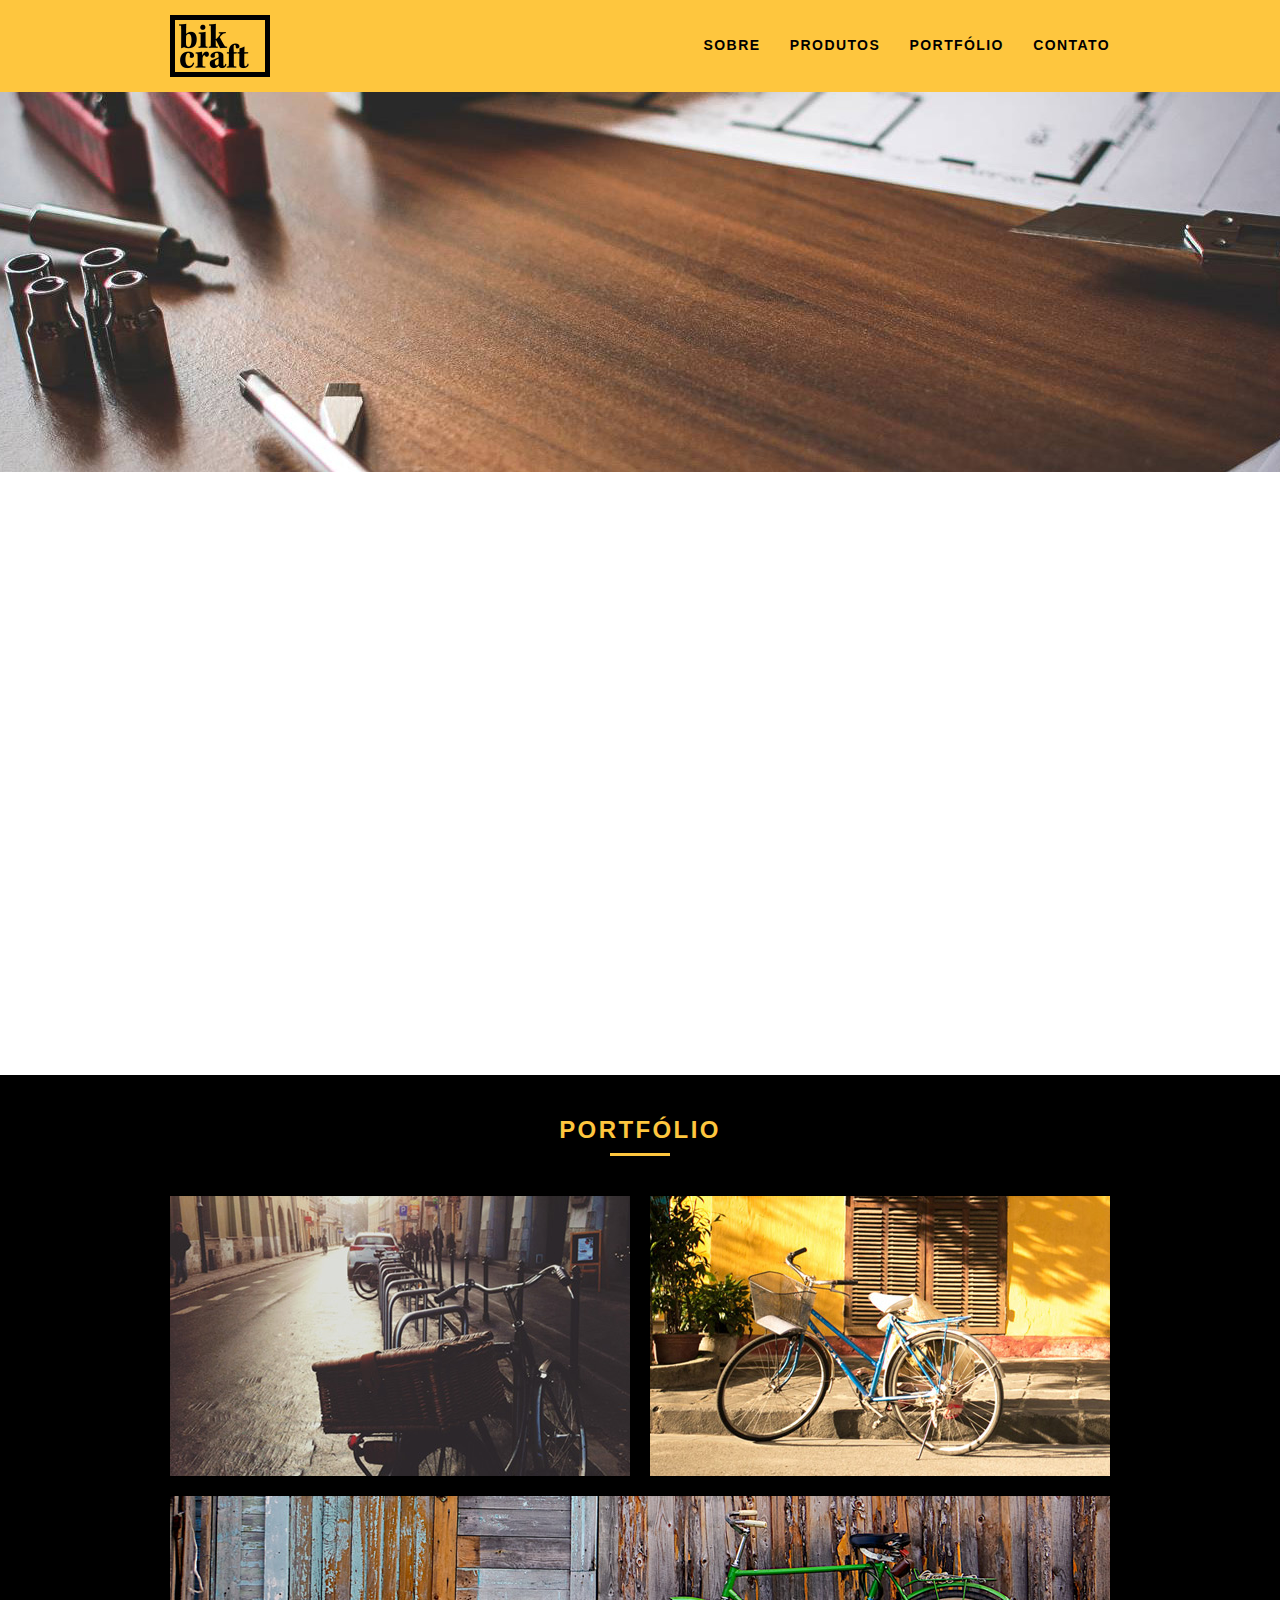
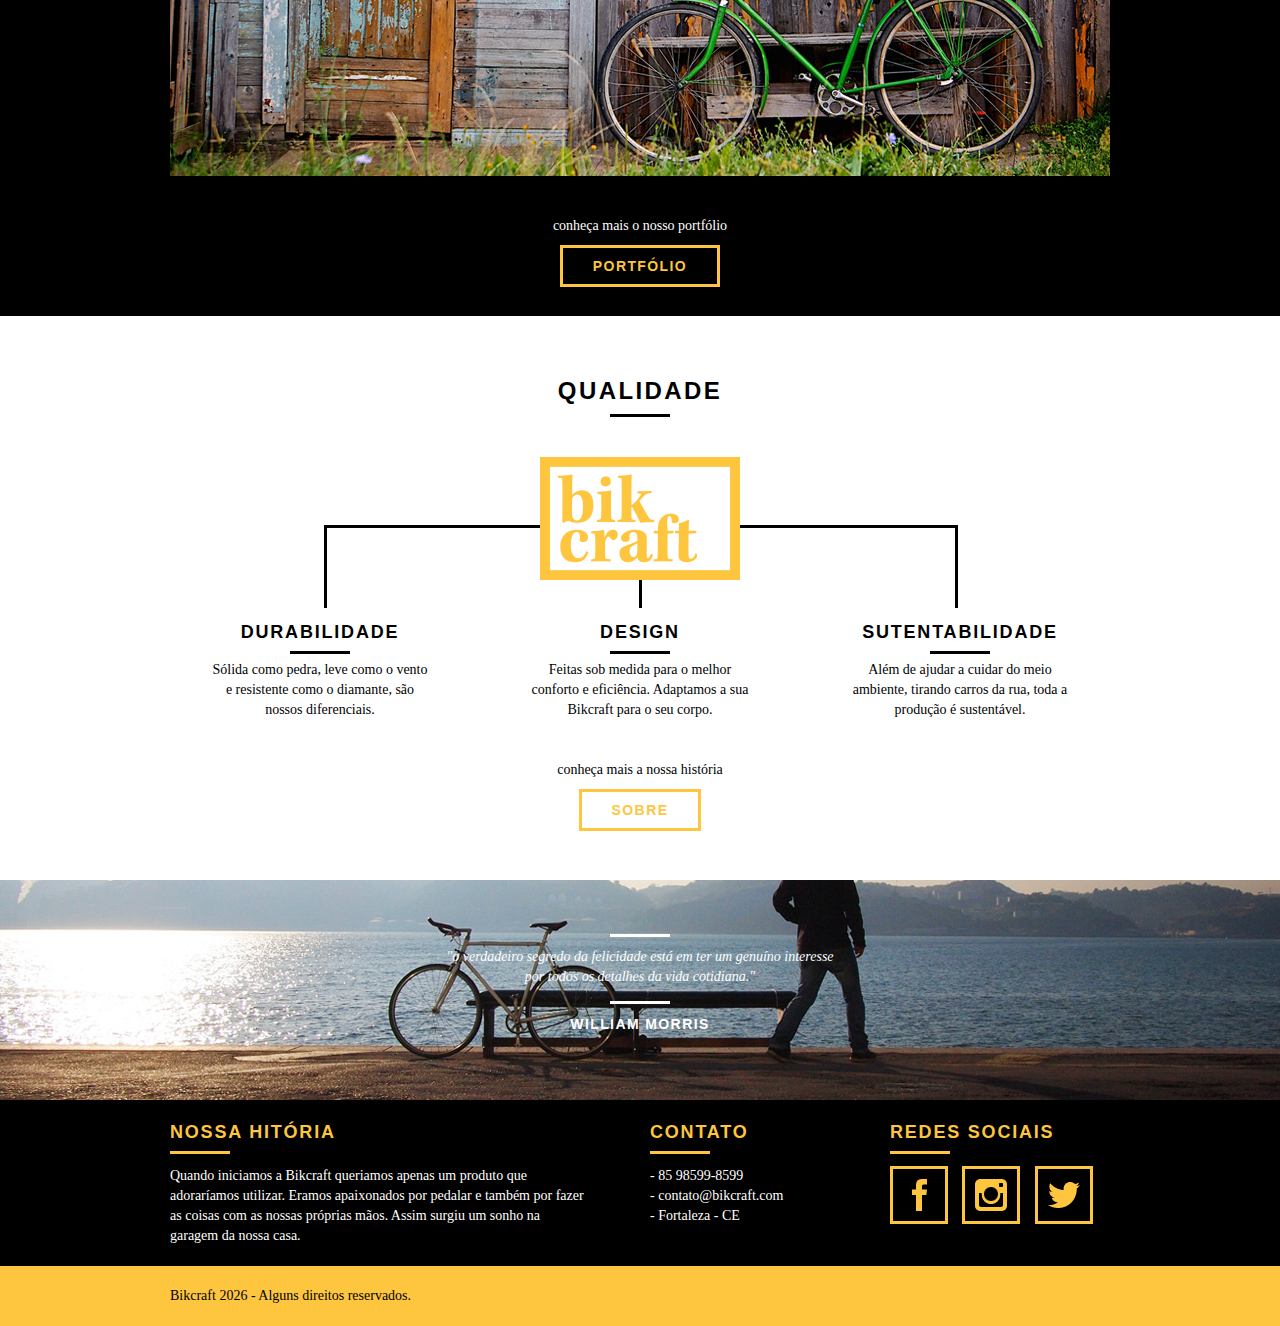
<file: index.html>
<!DOCTYPE html>
<html lang="pt-br">
<head>
    <title>Bikcraft - Bicicletas Personalizadas</title>

    <meta charset="UTF-8">
    <meta name="viewport" content="width=device-width, initial-scale=1.0">
    <meta name="description" content="Compre a sua bicicleta personalizada na Bikcraft, possuimos modelos para passeio, esporte e retrô">
    <meta property="og:type" content="website">
    <meta property="og:title" content="Bikcraft - Bicicletas Personalizadas">
    <meta property="og:description" content="Compre a sua bicicleta personalizada na Bikcraft, possuimos modelos para passeio, esporte e retrô">
    <meta property="og:url" content="https://bikcraft.now.sh">
    <meta property="og:image" content="https://bikcraft.now.sh/img/og-image.png">

    <link rel="shortcut icon" href="img/favicon.ico">
    <link rel="stylesheet" href="css/style.css">

    <script src="./js/libs/modernizr.custom.45655.js"></script>
</head>
<body>
    <header class="header">
        <div class="container">
            <a href="index.html" class="grid-4">
                <img src="./img/bikcraft.png" alt="Bikcraft">
            </a>

            <nav class="grid-12 header_menu">
                <ul>
                    <li><a href="./sobre.html">Sobre</a></li>
                    <li><a href="./produtos.html">Produtos</a></li>
                    <li><a href="./portfolio.html">Portfólio</a></li>
                    <li><a href="./contato.html">Contato</a></li>
                </ul>
            </nav><!-- header_menu -->
        </div><!-- container -->
    </header><!-- header -->

    <section class="introducao">
        <div class="container">
            <h1>Bicicletas Feitas a Mão</h1>
            <blockquote class="quote-externo">
                <p>
                    "não tenha nada em sua casa que você não considera útil ou acredita ser bonito"
                </p>
                <cite>WILLIAM MORRIS</cite>
            </blockquote>
            <a href="./produtos.html" class="btn">Orçamento</a>
        </div>
    </section>

    <section class="produtos container animar">
        <h2 class="subtitulo">Produtos</h2>
        <ul class="produtos_lista">
            <li class="grid-1-3">
                <div class="produtos_icone">
                    <img src="./img/produtos/passeio.png" alt="Bikcraft passeio">
                </div>
                <h3>Passeio</h3>
                <p>Muito melhor do que passear pela orla a vidros fechados.</p>
            </li>

            <li class="grid-1-3">
                <div class="produtos_icone">
                    <img src="./img/produtos/esporte.png" alt="Bikcraft passeio">
                </div>
                <h3>Esporte</h3>
                <p>Mais rápida do que Forrest Gump, ninguém vai pegar você.</p>
            </li>

            <li class="grid-1-3">
                <div class="produtos_icone">
                    <img src="./img/produtos/retro.png" alt="Bikcraft passeio">
                </div>
                <h3>Retrô</h3>
                <p>O passado volta para lembrarmos o que devemos fazer no futuro.</p>
            </li>
        </ul>

        <div class="call">
            <p>clique aqui e veja os detalhes dos produtos</p>
            <a href="./produtos.html" class="btn btn-preto">Produtos</a>
        </div>
    </section>
    <!-- fecha produtos -->

    <section class="portfolio">
        <div class="container">
            <h2 class="subtitulo">Portfólio</h2>

            <div class="portfolio_lista">
                <div class="grid-8"><img src="./img/produtos/retro.jpg" alt="Bicicleta Retrô"></div>
                <div class="grid-8"><img src="./img/produtos/passeio.jpg" alt="Bicicleta Passeio"></div>
                <div class="grid-16"><img src="./img/produtos/esporte.jpg" alt="Bicicleta Esporte"></div>
            </div>

            <div class="call">
                <p>conheça mais o nosso portfólio</p>
                <a href="./portfolio.html" class="btn">Portfólio</a>
            </div>
        </div>
    </section>

    <section class="qualidade container">
        <h2 class="subtitulo">Qualidade</h2>
        <img src="./img/bikcraft-qualidade.png" alt="Bikcraft qualidade">

        <ul class="qualidade_lista">
            <li class="grid-1-3">
                <h3>Durabilidade</h3>
                <p>Sólida como pedra, leve como o vento e resistente como o diamante, são nossos diferenciais.</p>
            </li>

            <li class="grid-1-3">
                <h3>Design</h3>
                <p>Feitas sob medida para o melhor conforto e eficiência. Adaptamos a sua Bikcraft para o seu corpo.</p>
            </li>

            <li class="grid-1-3">
                <h3>Sutentabilidade</h3>
                <p>Além de ajudar a cuidar do meio ambiente, tirando carros da rua, toda a produção é sustentável.</p>
            </li>
        </ul>

        <div class="call">
            <p>conheça mais a nossa história</p>
            <a href="./sobre.html" class="btn btn-preto">Sobre</a>
        </div>
    </section>

    <div class="quebra">
        <blockquote class="quote-externo container">
            <p>
                "o verdadeiro segredo da felicidade está em ter um genuíno interesse por todos os detalhes da vida cotidiana."
            </p>
            <cite>WILLIAM MORRIS</cite>
        </blockquote>
    </div>

    <footer>
        <div class="footer">
            <div class="container">
                <div class="grid-8 footer_historia">
                    <h3>Nossa Hitória</h3>
                    <p>Quando iniciamos a Bikcraft queriamos apenas um produto que adoraríamos utilizar. Eramos apaixonados por pedalar e também por fazer as coisas com as nossas próprias mãos. Assim surgiu um sonho na garagem da nossa casa.</p>
                </div>

                <div class="grid-4 footer_contato">
                    <h3>Contato</h3>
                    <ul>
                        <li>- 85 98599-8599</li>
                        <li>- contato@bikcraft.com</li>
                        <li>- Fortaleza - CE</li>
                    </ul>
                </div>

                <div class="grid-4 footer_redes">
                    <h3>Redes Sociais</h3>
                    <ul>
                        <li><a href="https://facebook.com" target="_blank"><img src="./img/redes-sociais/facebook.png" alt="Bikcraft Facebook"></a></li>
                        <li><a href="https://instagram.com" target="_blank"><img src="./img/redes-sociais/instagram.png" alt="Bikcraft Instagram"></a></li>
                        <li><a href="https://twitter.com" target="_blank"><img src="./img/redes-sociais/twitter.png" alt="Bikcraft Twitter"></a></li>
                    </ul>
                </div>
            </div>
        </div>

        <div class="copy">
            <div class="container">
                <p class="grid-16">Bikcraft <span class="year"></span> - Alguns direitos reservados.</p>
            </div>
        </div>
    </footer>

    <!-- JavaScript -->
    <script src="./js/libs/jquery-1.11.2.min.js"></script>
    <script src="./js/plugins.js"></script>
    <script src="./js/main.js"></script>
    <!-- JavaScript -->
</body>
</html>
</file>
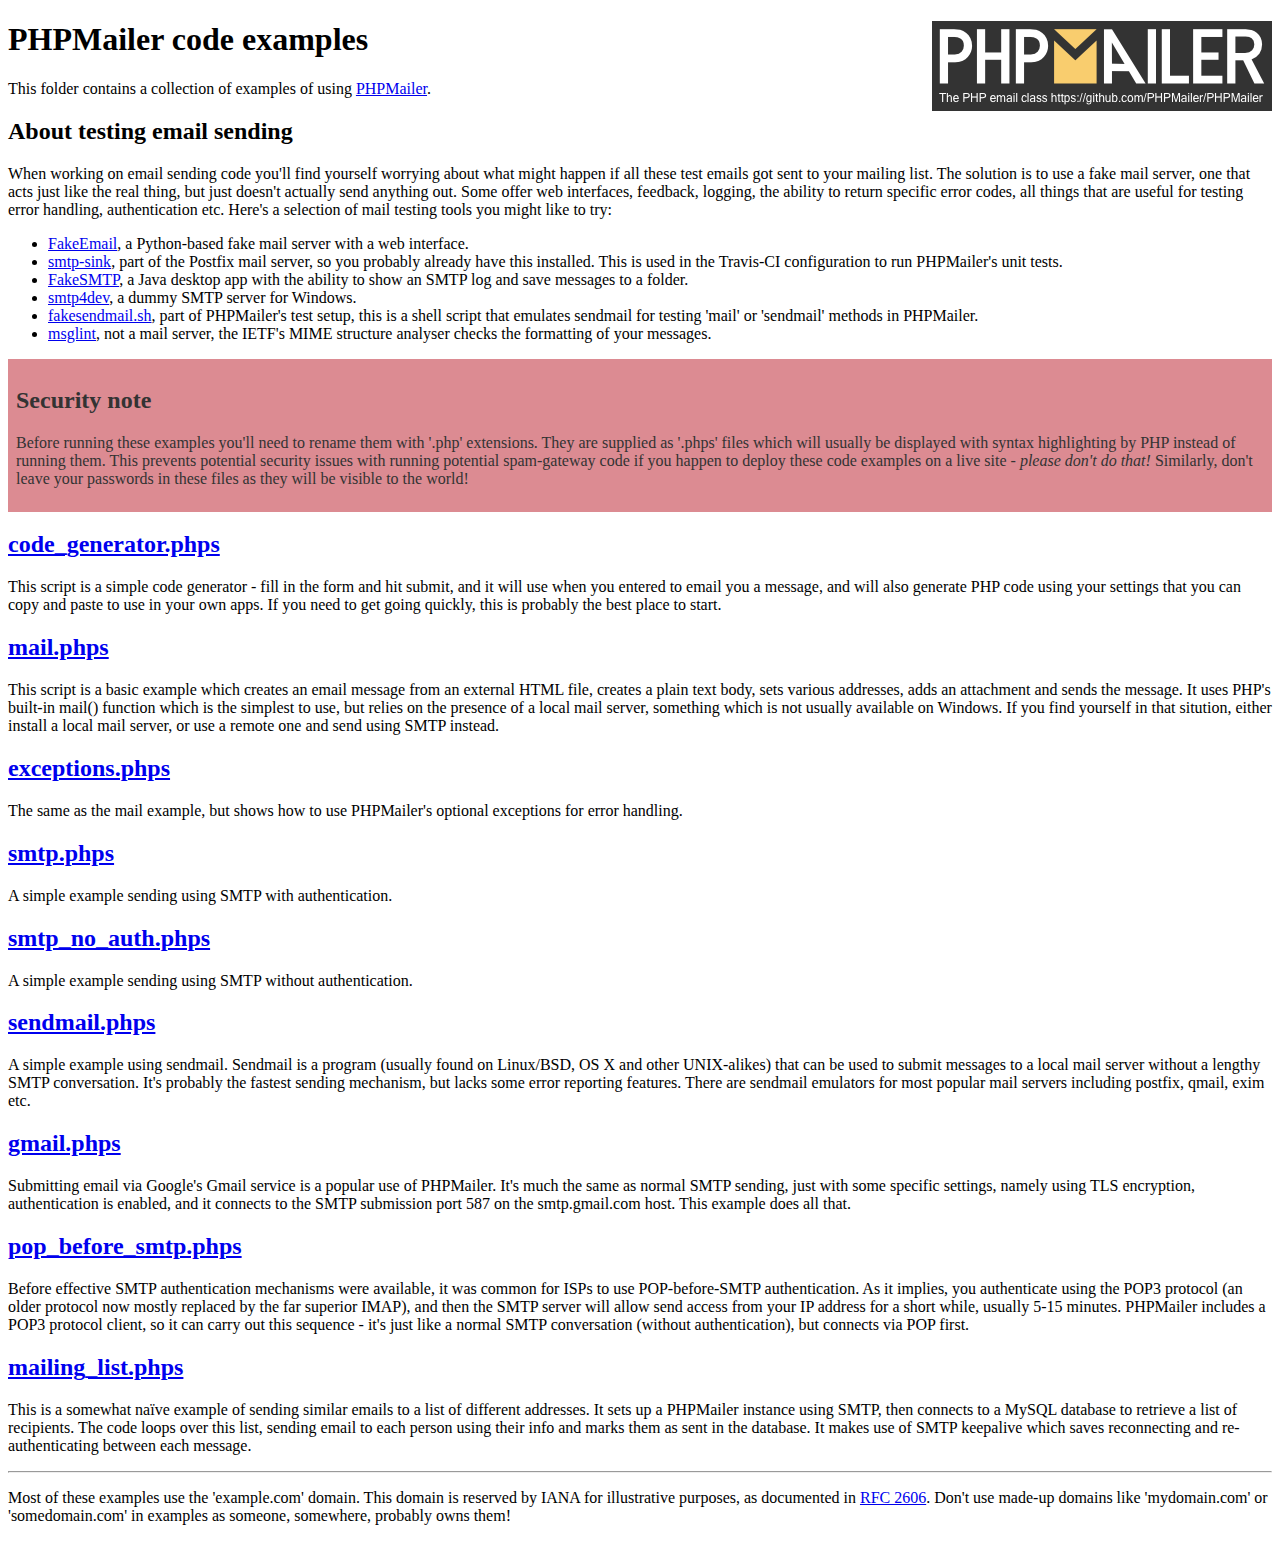
<file: PHPMailer/examples/index.html>
<!DOCTYPE html>
<html>
<head>
	<meta charset="UTF-8">
	<title>PHPMailer Examples</title>
</head>
<body>
<h1>PHPMailer code examples<a href="https://github.com/PHPMailer/PHPMailer"><img src="images/phpmailer.png" style="float:right; border:0;" alt="PHPMailer logo"></a></h1>
<p>This folder contains a collection of examples of using <a href="https://github.com/PHPMailer/PHPMailer">PHPMailer</a>.</p>
<h2>About testing email sending</h2>
<p>When working on email sending code you'll find yourself worrying about what might happen if all these test emails got sent to your mailing list. The solution is to use a fake mail server, one that acts just like the real thing, but just doesn't actually send anything out. Some offer web interfaces, feedback, logging, the ability to return specific error codes, all things that are useful for testing error handling, authentication etc. Here's a selection of mail testing tools you might like to try:</p>
<ul>
  <li><a href="https://github.com/isotoma/FakeEmail">FakeEmail</a>, a Python-based fake mail server with a web interface.</li>
  <li><a href="http://www.postfix.org/smtp-sink.1.html">smtp-sink</a>, part of the Postfix mail server, so you probably already have this installed. This is used in the Travis-CI configuration to run PHPMailer's unit tests.</li>
  <li><a href="https://github.com/Nilhcem/FakeSMTP">FakeSMTP</a>, a Java desktop app with the ability to show an SMTP log and save messages to a folder.</li>
  <li><a href="http://smtp4dev.codeplex.com">smtp4dev</a>, a dummy SMTP server for Windows.</li>
  <li><a href="https://github.com/PHPMailer/PHPMailer/blob/master/test/fakesendmail.sh">fakesendmail.sh</a>, part of PHPMailer's test setup, this is a shell script that emulates sendmail for testing 'mail' or 'sendmail' methods in PHPMailer.</li>
  <li><a href="http://tools.ietf.org/tools/msglint/">msglint</a>, not a mail server, the IETF's MIME structure analyser checks the formatting of your messages.</li>
</ul>
<div style="padding: 8px; color: #333333; background-color: #dc8b92">
<h2>Security note</h2>
<p>Before running these examples you'll need to rename them with '.php' extensions. They are supplied as '.phps' files which will usually be displayed with syntax highlighting by PHP instead of running them. This prevents potential security issues with running potential spam-gateway code if you happen to deploy these code examples on a live site - <em>please don't do that!</em> Similarly, don't leave your passwords in these files as they will be visible to the world!</p>
</div>
<h2><a href="code_generator.phps">code_generator.phps</a></h2>
<p>This script is a simple code generator - fill in the form and hit submit, and it will use when you entered to email you a message, and will also generate PHP code using your settings that you can copy and paste to use in your own apps. If you need to get going quickly, this is probably the best place to start.</p>
<h2><a href="mail.phps">mail.phps</a></h2>
<p>This script is a basic example which creates an email message from an external HTML file, creates a plain text body, sets various addresses, adds an attachment and sends the message. It uses PHP's built-in mail() function which is the simplest to use, but relies on the presence of a local mail server, something which is not usually available on Windows. If you find yourself in that sitution, either install a local mail server, or use a remote one and send using SMTP instead.</p>
<h2><a href="exceptions.phps">exceptions.phps</a></h2>
<p>The same as the mail example, but shows how to use PHPMailer's optional exceptions for error handling.</p>
<h2><a href="smtp.phps">smtp.phps</a></h2>
<p>A simple example sending using SMTP with authentication.</p>
<h2><a href="smtp_no_auth.phps">smtp_no_auth.phps</a></h2>
<p>A simple example sending using SMTP without authentication.</p>
<h2><a href="sendmail.phps">sendmail.phps</a></h2>
<p>A simple example using sendmail. Sendmail is a program (usually found on Linux/BSD, OS X and other UNIX-alikes) that can be used to submit messages to a local mail server without a lengthy SMTP conversation. It's probably the fastest sending mechanism, but lacks some error reporting features. There are sendmail emulators for most popular mail servers including postfix, qmail, exim etc.</p>
<h2><a href="gmail.phps">gmail.phps</a></h2>
<p>Submitting email via Google's Gmail service is a popular use of PHPMailer. It's much the same as normal SMTP sending, just with some specific settings, namely using TLS encryption, authentication is enabled, and it connects to the SMTP submission port 587 on the smtp.gmail.com host. This example does all that.</p>
<h2><a href="pop_before_smtp.phps">pop_before_smtp.phps</a></h2>
<p>Before effective SMTP authentication mechanisms were available, it was common for ISPs to use POP-before-SMTP authentication. As it implies, you authenticate using the POP3 protocol (an older protocol now mostly replaced by the far superior IMAP), and then the SMTP server will allow send access from your IP address for a short while, usually 5-15 minutes. PHPMailer includes a POP3 protocol client, so it can carry out this sequence - it's just like a normal SMTP conversation (without authentication), but connects via POP first.</p>
<h2><a href="mailing_list.phps">mailing_list.phps</a></h2>
<p>This is a somewhat naïve example of sending similar emails to a list of different addresses. It sets up a PHPMailer instance using SMTP, then connects to a MySQL database to retrieve a list of recipients. The code loops over this list, sending email to each person using their info and marks them as sent in the database. It makes use of SMTP keepalive which saves reconnecting and re-authenticating between each message.</p>
<hr>
<p>Most of these examples use the 'example.com' domain. This domain is reserved by IANA for illustrative purposes, as documented in <a href="http://tools.ietf.org/html/rfc2606">RFC 2606</a>. Don't use made-up domains like 'mydomain.com' or 'somedomain.com' in examples as someone, somewhere, probably owns them!</p>
</body>
</html>
</file>
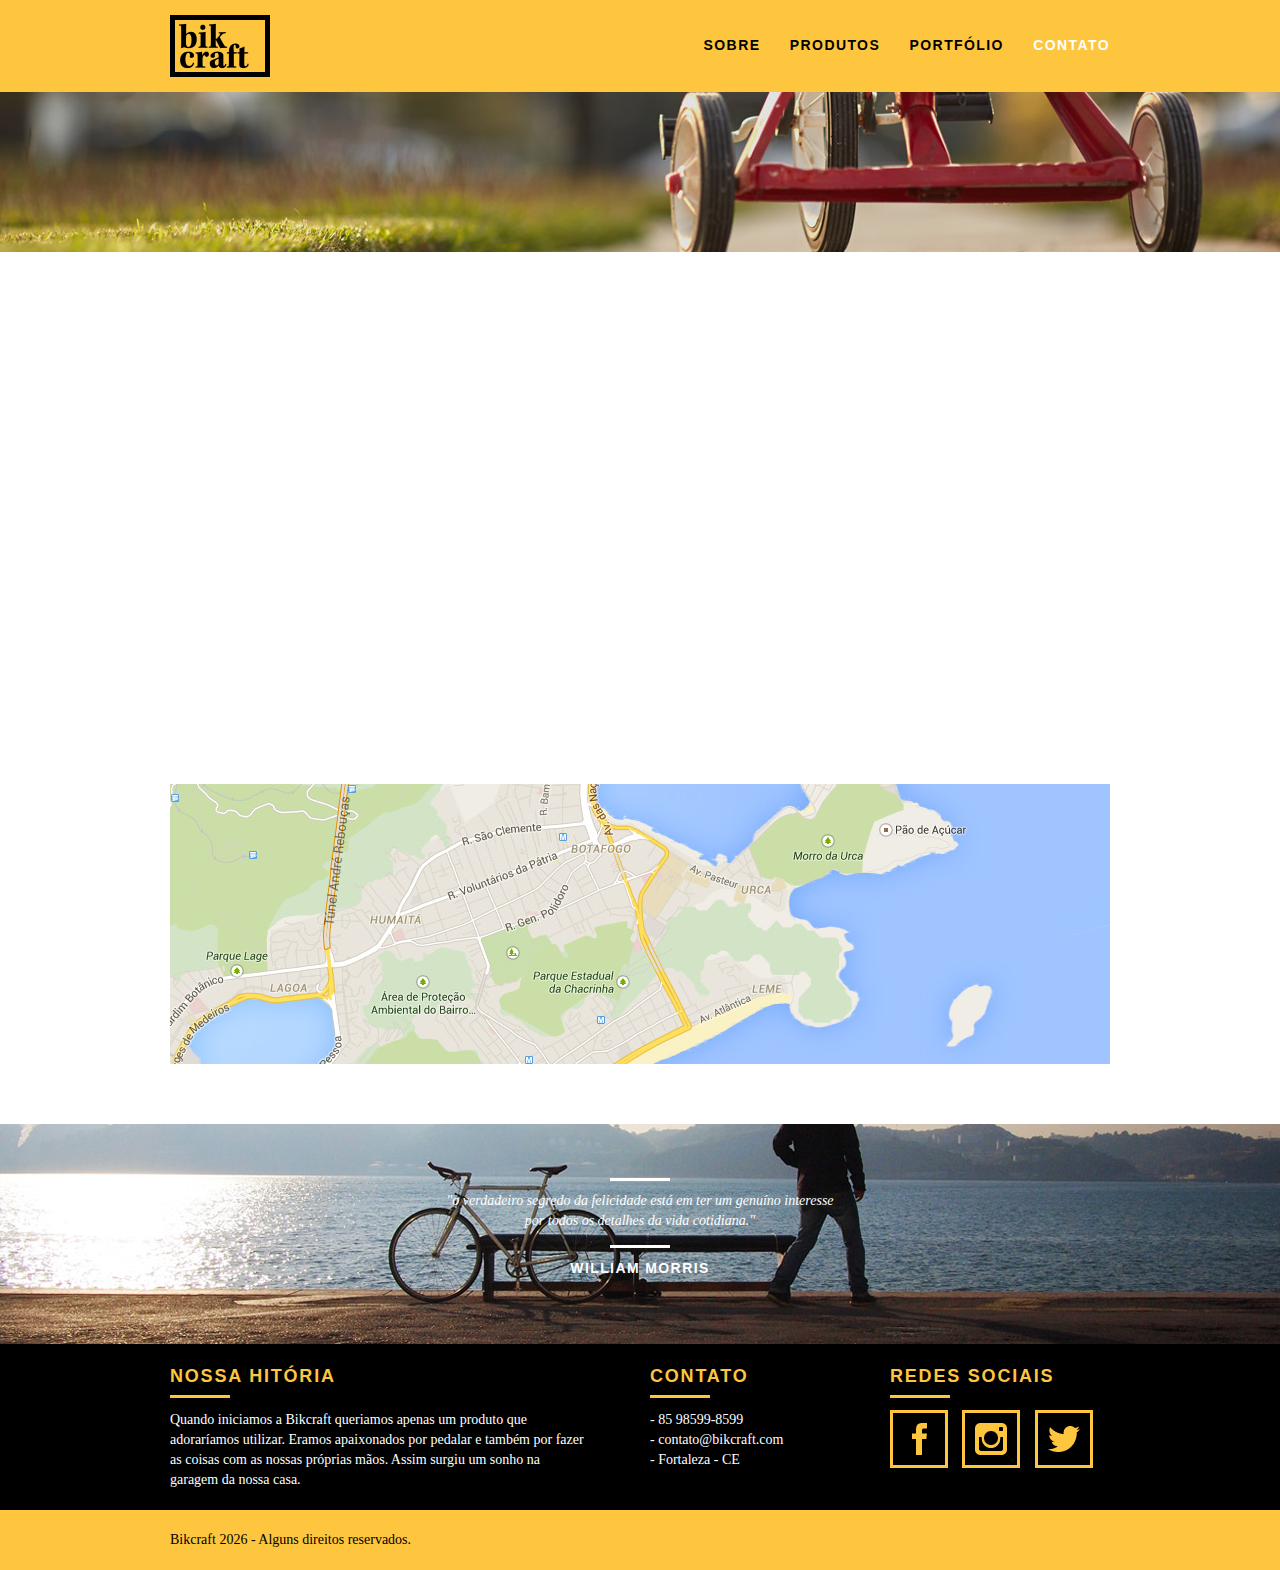
<file: contato.html>
<!DOCTYPE html>
<html lang="pt-br">
<head>
    <title>Bikcraft - Contato</title>
    
    <meta charset="UTF-8">
    <meta name="viewport" content="width=device-width, initial-scale=1.0">
    <meta name="description" content="Entre em contato conosco e personalize sua bicicleta">
    <meta property="og:type" content="website">
    <meta property="og:title" content="Bikcraft - Contato - 85 98599-8599">
    <meta property="og:description" content="Entre em contato conosco e personalize sua bicicleta">
    <meta property="og:url" content="https://bikcraft.now.sh/contato.html">
    <meta property="og:image" content="https://bikcraft.now.sh/img/og-image.png">
    
    <link rel="shortcut icon" href="img/favicon.ico">
    <link rel="stylesheet" href="css/style.css">
    
    <script src="./js/libs/modernizr.custom.45655.js"></script>
</head>
<body>
    <header class="header">
        <div class="container">
            <a href="index.html" class="grid-4">
                <img src="./img/bikcraft.png" alt="Bikcraft">
            </a>

            <nav class="grid-12 header_menu">
                <ul>
                    <li><a href="./sobre.html">Sobre</a></li>
                    <li><a href="./produtos.html">Produtos</a></li>
                    <li><a href="./portfolio.html">Portfólio</a></li>
                    <li><a href="./contato.html" class="menu_ativo">Contato</a></li>
                </ul>
            </nav><!-- header_menu -->
        </div><!-- container -->
    </header><!-- header -->

    <section class="introducao-interna interna_contato">
        <div class="container">
            <h1>Contato</h1>
            <p>tire suas dúvidas com a gente</p>
        </div>
    </section>



    <section class="contato container animar-interno">
        <form action="enviar.php" method="post" name="form" class="formphp contato_form grid-8">
            <label for="nome">Nome</label>
            <input id="nome" name="nome" type="text">
            <label for="email">E-mail</label>
            <input id="email" name="email" type="text">
            <label for="telefone">Telefone</label>
            <input id="telefone" name="telefone" type="text">
        
            <label class="nao-aparece">Se você não é um robô, deixe em branco.</label>
            <input type="text" class="nao-aparece" name="leaveblank">
            <label class="nao-aparece">Se você não é um robô, não mude este campo.</label>
            <input type="text" class="nao-aparece" name="dontchange" value="http://" >
        
            <label for="mensagem">Mensagem</label>
            <textarea name="mensagem" id="mensagem"></textarea>
        
            <button id="enviar" name="enviar" type="submit" class="btn btn-preto">Enviar</button>
        </form>

        <div class="contato_dados grid-8">
            <h3>Dados</h3>
            <span>+55 85 98599 8599</span>
            <span>orcamento@bikcraft.com</span>
            <span>Rua Ali Perto - Montese</span>
            <span>Fortaleza - CE - Brasil</span>

            <h3>Redes Sociais</h3>
            <ul>
                <li><a href="https://facebook.com" target="_blank"><img src="./img/redes-sociais/facebook.png" alt="Bikcraft Facebook"></a></li>
                <li><a href="https://instagram.com" target="_blank"><img src="./img/redes-sociais/instagram.png" alt="Bikcraft Instagram"></a></li>
                <li><a href="https://twitter.com" target="_blank"><img src="./img/redes-sociais/twitter.png" alt="Bikcraft Twitter"></a></li>
            </ul>
        </div>
    </section>

    <section class="container contato_mapa">
        <a href="https://google.com" class="grid-16" target="_blank"><img src="./img/endereco-bikcraft.jpg" alt="Endereço da Bikcraft"></a>
    </section>

    <div class="quebra">
        <blockquote class="quote-externo container">
            <p>
                "o verdadeiro segredo da felicidade está em ter um genuíno interesse por todos os detalhes da vida cotidiana."
            </p>
            <cite>WILLIAM MORRIS</cite>
        </blockquote>
    </div>
    
    <footer>
        <div class="footer">
            <div class="container">
                <div class="grid-8 footer_historia">
                    <h3>Nossa Hitória</h3>
                    <p>Quando iniciamos a Bikcraft queriamos apenas um produto que adoraríamos utilizar. Eramos apaixonados por pedalar e também por fazer as coisas com as nossas próprias mãos. Assim surgiu um sonho na garagem da nossa casa.</p>
                </div>

                <div class="grid-4 footer_contato">
                    <h3>Contato</h3>
                    <ul>
                        <li>- 85 98599-8599</li>
                        <li>- contato@bikcraft.com</li>
                        <li>- Fortaleza - CE</li>
                    </ul>
                </div>

                <div class="grid-4 footer_redes">
                    <h3>Redes Sociais</h3>
                    <ul>
                        <li><a href="https://facebook.com" target="_blank"><img src="./img/redes-sociais/facebook.png" alt="Bikcraft Facebook"></a></li>
                        <li><a href="https://instagram.com" target="_blank"><img src="./img/redes-sociais/instagram.png" alt="Bikcraft Instagram"></a></li>
                        <li><a href="https://instagram.com" target="_blank"><img src="./img/redes-sociais/twitter.png" alt="Bikcraft Twitter"></a></li>
                    </ul>
                </div>
            </div>
        </div>

        <div class="copy">
            <div class="container">
                <p class="grid-16">Bikcraft <span class="year"></span> - Alguns direitos reservados.</p>
            </div>
        </div>
    </footer>

    <!-- JavaScript -->
    <script src="./js/libs/jquery-1.11.2.min.js"></script>
    <script src="./js/plugins.js"></script>
    <script src="./js/main.js"></script>
    <!-- JavaScript -->
</body>
</html>
</file>
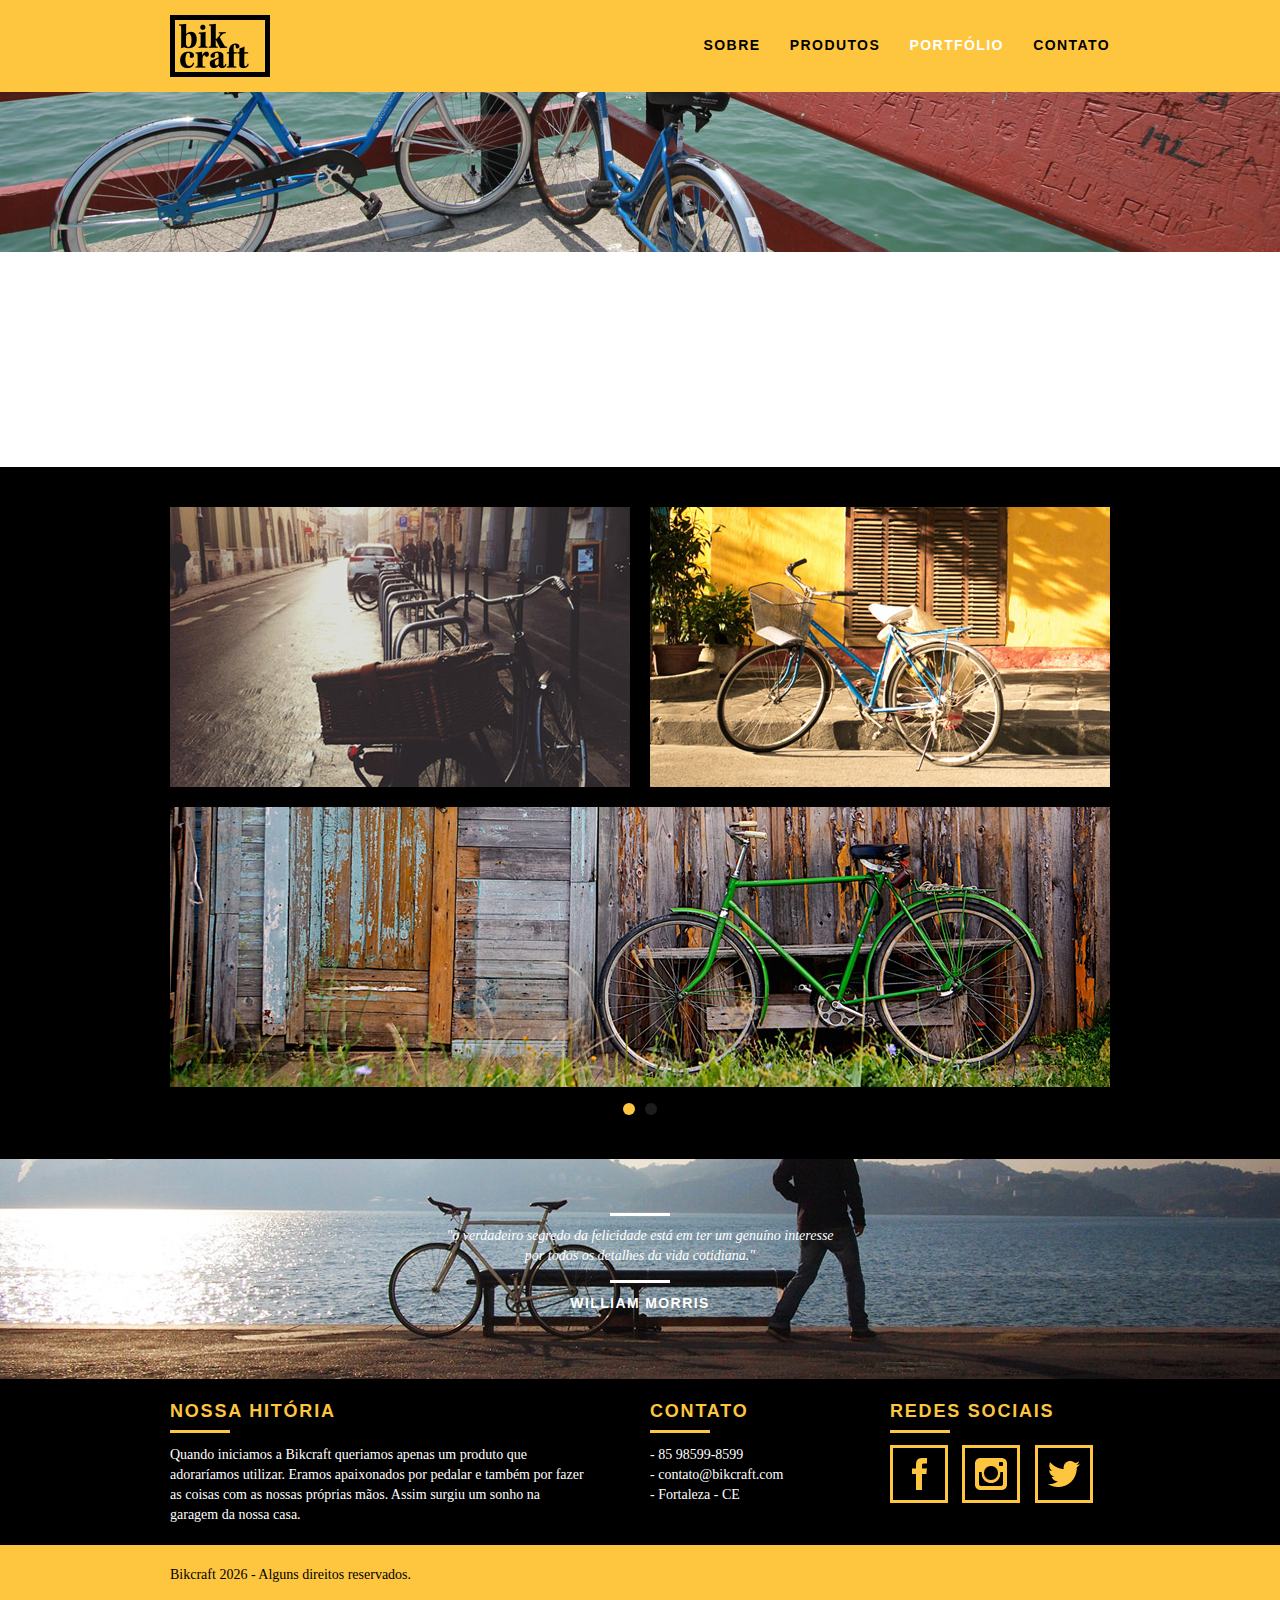
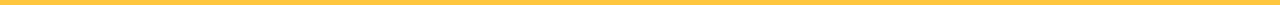
<file: portfolio.html>
<!DOCTYPE html>
<html lang="pt-br">
<head>
    <title>Bikcraft - Portfólio</title>
    
    <meta charset="UTF-8">
    <meta name="viewport" content="width=device-width, initial-scale=1.0">
    <meta name="description" content="Conheça os produtos que nos orgulhamos em produzir">
    <meta property="og:type" content="website">
    <meta property="og:title" content="Bikcraft - Portfólio">
    <meta property="og:description" content="Conheça os produtos que nos orgulhamos em produzir">
    <meta property="og:url" content="https://bikcraft.now.sh/portfolio.html">
    <meta property="og:image" content="https://bikcraft.now.sh/img/og-image.png">
    
    <link rel="shortcut icon" href="img/favicon.ico">
    <link rel="stylesheet" href="css/style.css">
    
    <script src="./js/libs/modernizr.custom.45655.js"></script>
</head>
<body>
    <header class="header">
        <div class="container">
            <a href="index.html" class="grid-4">
                <img src="./img/bikcraft.png" alt="Bikcraft">
            </a>

            <nav class="grid-12 header_menu">
                <ul>
                    <li><a href="./sobre.html">Sobre</a></li>
                    <li><a href="./produtos.html">Produtos</a></li>
                    <li><a href="./portfolio.html" class="menu_ativo">Portfólio</a></li>
                    <li><a href="./contato.html">Contato</a></li>
                </ul>
            </nav><!-- header_menu -->
        </div><!-- container -->
    </header><!-- header -->

    <section class="introducao-interna interna_portfolio">
        <div class="container">
            <h1>Portfólio</h1>
            <p>conheça os projetos que amamos mostrar</p>
        </div>
    </section>

    <section class="container animar-interno">
        <ul class="rslides">
            <li>
                <blockquote class="quote_clientes">
                    <p>"Pedalar sempre foi a minha paixão, o que o pessoal da Bikcraft fez foi intensificar o meu amor por esta atividade. Recomendo à todos que amo."</p>
                    <cite>Barbara Moss</cite>
                </blockquote>
            </li>

            <li>
                <blockquote class="quote_clientes">
                    <p>"Aqueles que ainda não possuem uma Bikcraft, não sabem o que estão perdendo. A precisão é absurda e a velocidade transcendental. Nunca vida nada igual."</p>
                    <cite>Bernardo</cite>
                </blockquote>
            </li>

            <li>
                <blockquote class="quote_clientes">
                    <p>"Nada melhor do que dar um rolê com a minha Bikcraft na orla. Essa é a minha companheira mais fiel, nunca me traiu e está sempre a minha disposição."</p>
                    <cite>Jhony Rato</cite>
                </blockquote>
            </li>
        </ul>
    </section>

    <section class="portfolio">
        <div class="container">
            <ul class="portfolio_lista rslides_portfolio">
                <li>
                    <div class="grid-8"><img src="./img/produtos/retro.jpg" alt="Bicicleta Retrô"></div>
                    <div class="grid-8"><img src="./img/produtos/passeio.jpg" alt="Bicicleta Passeio"></div>
                    <div class="grid-16"><img src="./img/produtos/esporte.jpg" alt="Bicicleta Esporte"></div>
                </li>

                <li>
                    <div class="grid-8"><img src="./img/produtos/passeio.jpg" alt="Bicicleta Passeio"></div>
                    <div class="grid-8"><img src="./img/produtos/retro.jpg" alt="Bicicleta Retrô"></div>
                    <div class="grid-16"><img src="./img/produtos/esporte.jpg" alt="Bicicleta Esporte"></div>
                </li>
            </ul>
        </div>
    </section>

    <div class="quebra">
        <blockquote class="quote-externo container">
            <p>
                "o verdadeiro segredo da felicidade está em ter um genuíno interesse por todos os detalhes da vida cotidiana."
            </p>
            <cite>WILLIAM MORRIS</cite>
        </blockquote>
    </div>
    
    <footer>
        <div class="footer">
            <div class="container">
                <div class="grid-8 footer_historia">
                    <h3>Nossa Hitória</h3>
                    <p>Quando iniciamos a Bikcraft queriamos apenas um produto que adoraríamos utilizar. Eramos apaixonados por pedalar e também por fazer as coisas com as nossas próprias mãos. Assim surgiu um sonho na garagem da nossa casa.</p>
                </div>

                <div class="grid-4 footer_contato">
                    <h3>Contato</h3>
                    <ul>
                        <li>- 85 98599-8599</li>
                        <li>- contato@bikcraft.com</li>
                        <li>- Fortaleza - CE</li>
                    </ul>
                </div>

                <div class="grid-4 footer_redes">
                    <h3>Redes Sociais</h3>
                    <ul>
                        <li><a href="https://facebook.com" target="_blank"><img src="./img/redes-sociais/facebook.png" alt="Bikcraft Facebook"></a></li>
                        <li><a href="https://instagram.com" target="_blank"><img src="./img/redes-sociais/instagram.png" alt="Bikcraft Instagram"></a></li>
                        <li><a href="https://twitter.com" target="_blank"><img src="./img/redes-sociais/twitter.png" alt="Bikcraft Twitter"></a></li>
                    </ul>
                </div>
            </div>
        </div>

        <div class="copy">
            <div class="container">
                <p class="grid-16">Bikcraft <span class="year"></span> - Alguns direitos reservados.</p>
            </div>
        </div>
    </footer>

    <!-- JavaScript -->
    <script src="./js/libs/jquery-1.11.2.min.js"></script>
    <script src="./js/plugins.js"></script>
    <script src="./js/main.js"></script>
    <!-- JavaScript -->
</body>
</html>
</file>
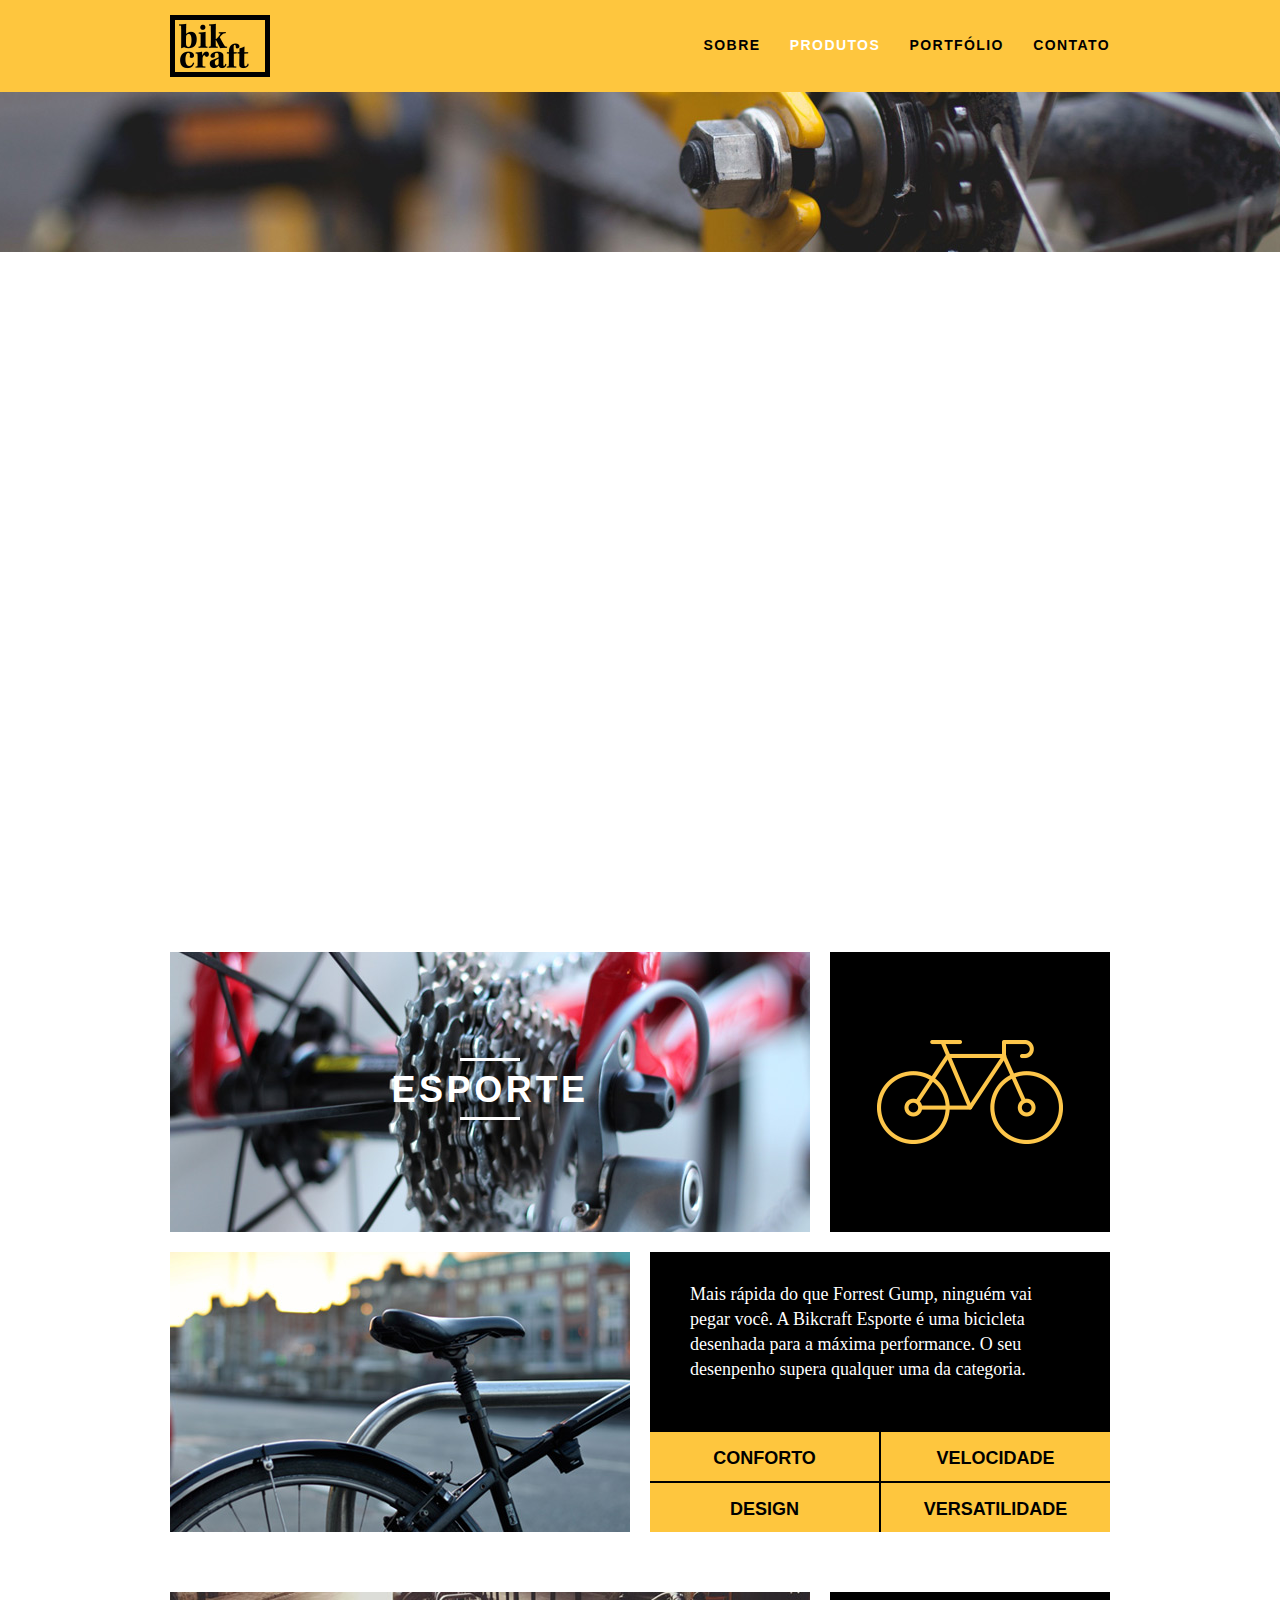
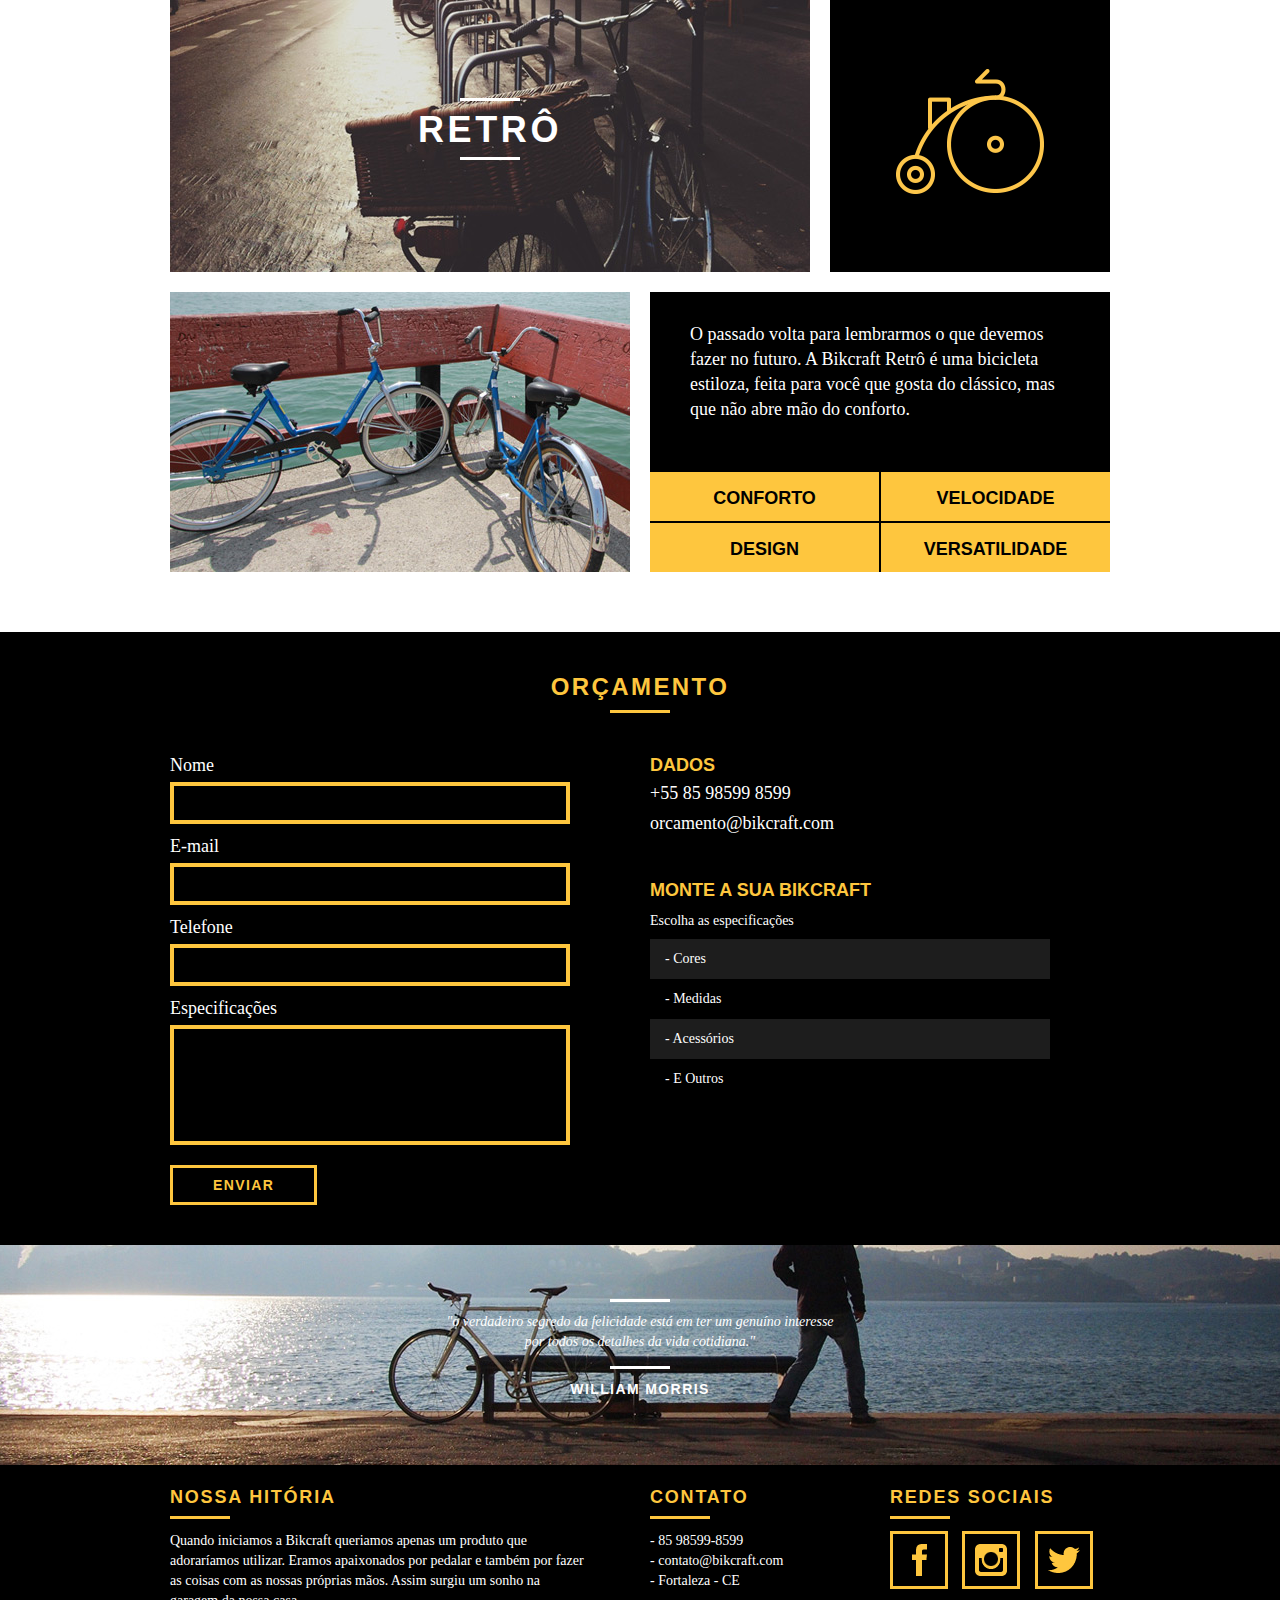
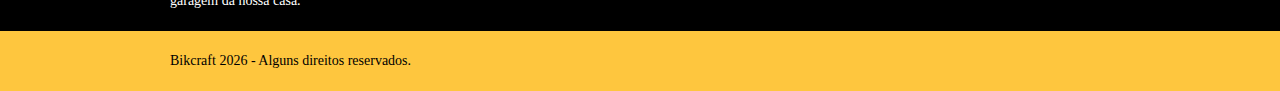
<file: produtos.html>
<!DOCTYPE html>
<html lang="pt-br">
<head>
    <title>Bikcraft - Produtos</title>
    
    <meta charset="UTF-8">
    <meta name="viewport" content="width=device-width, initial-scale=1.0">
    <meta name="description" content="Conheça mais sobre os nosso produtos.">
    <meta property="og:type" content="website">
    <meta property="og:title" content="Bikcraft - Nossos Produtos">
    <meta property="og:description" content="Conheça mais sobre os nosso produtos.">
    <meta property="og:url" content="https://bikcraft.now.sh/produtos.html">
    <meta property="og:image" content="https://bikcraft.now.sh/img/og-image.png">

    <link rel="shortcut icon" href="img/favicon.ico">
    <link rel="stylesheet" href="css/style.css">
    
    <script src="./js/libs/modernizr.custom.45655.js"></script>
</head>
<body>
    <header class="header">
        <div class="container">
            <a href="index.html" class="grid-4">
                <img src="./img/bikcraft.png" alt="Bikcraft">
            </a>

            <nav class="grid-12 header_menu">
                <ul>
                    <li><a href="./sobre.html">Sobre</a></li>
                    <li><a href="./produtos.html" class="menu_ativo">Produtos</a></li>
                    <li><a href="./portfolio.html">Portfólio</a></li>
                    <li><a href="./contato.html">Contato</a></li>
                </ul>
            </nav><!-- header_menu -->
        </div><!-- container -->
    </header><!-- header -->

    <section class="introducao-interna interna_produtos">
        <div class="container">
            <h1>Produtos</h1>
            <p>conheça todos os nossos produtos</p>
        </div>
    </section>

    <section class="container produto_item animar-interno">
        <div class="grid-11">
            <img src="./img/produtos/bikcraft-passeio-1.jpg" alt="Bikcraft Passeio">
            <h2>Passeio</h2>
        </div>

        <div class="grid-5 produto_icone">
            <img src="./img/produtos/passeio.png" alt="Bikcraft Icone Passeio">
        </div>

        <div class="grid-8">
            <img src="./img/produtos/bikcraft-passeio-2.jpg" alt="Bikcraft Passeio">
        </div>

        <div class="grid-8 produto_info">
            <p>Muito melhor do que passear pela orla a vidros fechados. A Bikcraft Passeio é uma bicicleta que une conforto e praticidade para o seu dia a dia. Você nunca mais vai querer saber de outra.</p>

            <ul>
                <li>Conforto</li>
                <li>Velocidade</li>
                <li>Design</li>
                <li>Versatilidade</li>
            </ul>
        </div>
    </section>

    <section class="container produto_item">
        <div class="grid-11">
            <img src="./img/produtos/bikcraft-esporte-1.jpg" alt="Bikcraft Esporte">
            <h2>Esporte</h2>
        </div>

        <div class="grid-5 produto_icone">
            <img src="./img/produtos/esporte.png" alt="Bikcraft Icone Esporte">
        </div>

        <div class="grid-8">
            <img src="./img/produtos/bikcraft-esporte-2.jpg" alt="Bikcraft Esporte">
        </div>

        <div class="grid-8 produto_info">
            <p>Mais rápida do que Forrest Gump, ninguém vai pegar você. A Bikcraft Esporte é uma bicicleta desenhada para a máxima performance. O seu desenpenho supera qualquer uma da categoria.</p>

            <ul>
                <li>Conforto</li>
                <li>Velocidade</li>
                <li>Design</li>
                <li>Versatilidade</li>
            </ul>
        </div>
    </section>

    <section class="container produto_item">
        <div class="grid-11">
            <img src="./img/produtos/bikcraft-retro-1.jpg" alt="Bikcraft Retrô">
            <h2>Retrô</h2>
        </div>

        <div class="grid-5 produto_icone">
            <img src="./img/produtos/retro.png" alt="Bikcraft Icone Retrô">
        </div>

        <div class="grid-8">
            <img src="./img/produtos/bikcraft-retro-2.jpg" alt="Bikcraft Retrô">
        </div>

        <div class="grid-8 produto_info">
            <p>O passado volta para lembrarmos o que devemos fazer no futuro. A Bikcraft Retrô é uma bicicleta estiloza, feita para você que gosta do clássico, mas que não abre mão do conforto.</p>

            <ul>
                <li>Conforto</li>
                <li>Velocidade</li>
                <li>Design</li>
                <li>Versatilidade</li>
            </ul>
        </div>
    </section>

    <section class="orcamento">
        <div class="container">
            <h2 class="subtitulo">Orçamento</h2>

            <form action="enviar.php" method="post" name="form" class="formphp form grid-8">
                <label for="nome">Nome</label>
                <input id="nome" name="nome" type="text">
                <label for="email">E-mail</label>
                <input id="email" name="email" type="text">
                <label for="telefone">Telefone</label>
                <input id="telefone" name="telefone" type="text">
            
                <label class="nao-aparece">Se você não é um robô, deixe em branco.</label>
                <input type="text" class="nao-aparece" name="leaveblank">
                <label class="nao-aparece">Se você não é um robô, não mude este campo.</label>
                <input type="text" class="nao-aparece" name="dontchange" value="http://" >
            
                <label for="mensagem">Especificações</label>
                <textarea name="mensagem" id="mensagem"></textarea>
            
                <button id="enviar" name="enviar" type="submit" class="btn">Enviar</button>
            </form>

            <div class="orcamento_dados grid-8">
                <h3>Dados</h3>
                <span>+55 85 98599 8599</span>
                <span>orcamento@bikcraft.com</span>

                <h3>Monte a sua Bikcraft</h3>
                <p>Escolha as especificações</p>
                <ul>
                    <li>- Cores</li>
                    <li>- Medidas</li>
                    <li>- Acessórios</li>
                    <li>- E Outros</li>
                </ul>
            </div>
        </div>
    </section>

    <div class="quebra">
        <blockquote class="quote-externo container">
            <p>
                "o verdadeiro segredo da felicidade está em ter um genuíno interesse por todos os detalhes da vida cotidiana."
            </p>
            <cite>WILLIAM MORRIS</cite>
        </blockquote>
    </div>
    
    <footer>
        <div class="footer">
            <div class="container">
                <div class="grid-8 footer_historia">
                    <h3>Nossa Hitória</h3>
                    <p>Quando iniciamos a Bikcraft queriamos apenas um produto que adoraríamos utilizar. Eramos apaixonados por pedalar e também por fazer as coisas com as nossas próprias mãos. Assim surgiu um sonho na garagem da nossa casa.</p>
                </div>

                <div class="grid-4 footer_contato">
                    <h3>Contato</h3>
                    <ul>
                        <li>- 85 98599-8599</li>
                        <li>- contato@bikcraft.com</li>
                        <li>- Fortaleza - CE</li>
                    </ul>
                </div>

                <div class="grid-4 footer_redes">
                    <h3>Redes Sociais</h3>
                    <ul>
                        <li><a href="https://facebook.com" target="_blank"><img src="./img/redes-sociais/facebook.png" alt="Bikcraft Facebook"></a></li>
                        <li><a href="https://instagram.com" target="_blank"><img src="./img/redes-sociais/instagram.png" alt="Bikcraft Instagram"></a></li>
                        <li><a href="https://twitter.com" target="_blank"><img src="./img/redes-sociais/twitter.png" alt="Bikcraft Twitter"></a></li>
                    </ul>
                </div>
            </div>
        </div>

        <div class="copy">
            <div class="container">
                <p class="grid-16">Bikcraft <span class="year"></span> - Alguns direitos reservados.</p>
            </div>
        </div>
    </footer>

    <!-- JavaScript -->
    <script src="./js/libs/jquery-1.11.2.min.js"></script>
    <script src="./js/plugins.js"></script>
    <script src="./js/main.js"></script>
    <!-- JavaScript -->
</body>
</html>
</file>
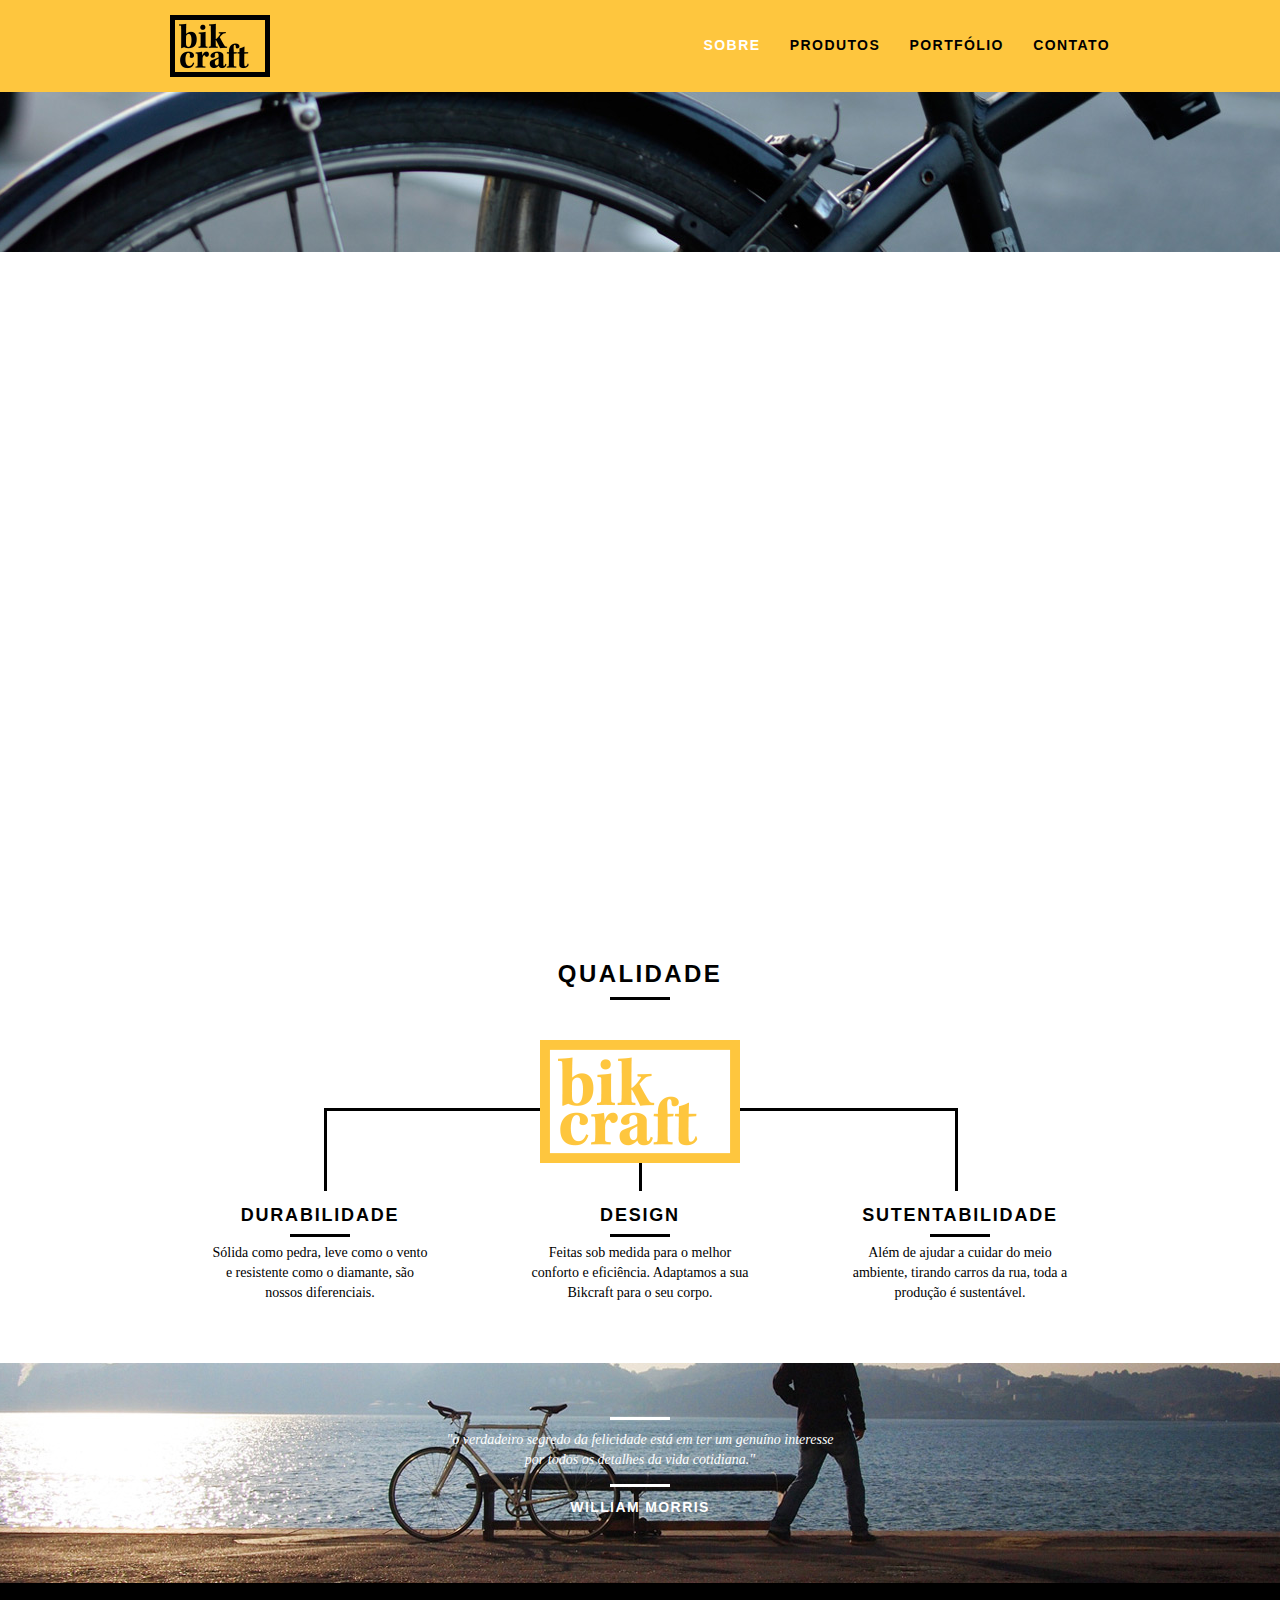
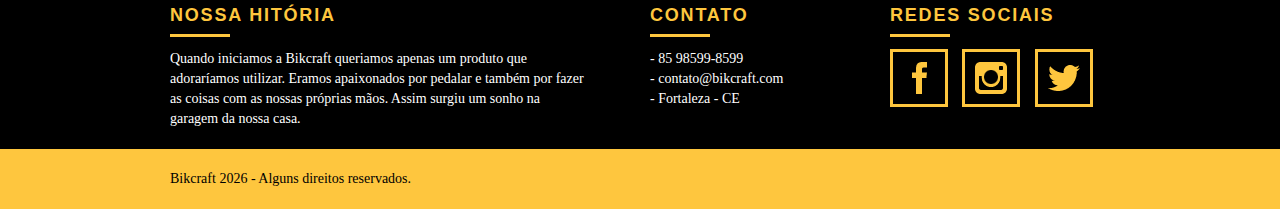
<file: sobre.html>
<!DOCTYPE html>
<html lang="pt-br">
<head>
    <title>Bikcraft - Sobre</title>
    
    <meta charset="UTF-8">
    <meta name="viewport" content="width=device-width, initial-scale=1.0">
    <meta name="description" content="Conheça a história da Bikcraft. História, Missão e Valores.">
    <meta property="og:type" content="website">
    <meta property="og:title" content="Bikcraft - Sobre a Bikcraft">
    <meta property="og:description" content="Conheça a história da Bikcraft. História, Missão e Valores.">
    <meta property="og:url" content="https://bikcraft.now.sh/sobre.html">
    <meta property="og:image" content="https://bikcraft.now.sh/img/og-image.png">

    <link rel="shortcut icon" href="img/favicon.ico">
    <link rel="stylesheet" href="css/style.css">
    
    <script src="./js/libs/modernizr.custom.45655.js"></script>
</head>
<body>
    <header class="header">
        <div class="container">
            <a href="index.html" class="grid-4">
                <img src="./img/bikcraft.png" alt="Bikcraft">
            </a>

            <nav class="grid-12 header_menu">
                <ul>
                    <li><a href="./sobre.html" class="menu_ativo">Sobre</a></li>
                    <li><a href="./produtos.html">Produtos</a></li>
                    <li><a href="./portfolio.html">Portfólio</a></li>
                    <li><a href="./contato.html">Contato</a></li>
                </ul>
            </nav><!-- header_menu -->
        </div><!-- container -->
    </header><!-- header -->

    <section class="introducao-interna interna_sobre">
        <div class="container">
            <h1>Sobre</h1>
            <p>conheça mais sobre a bikcraft</p>
        </div>
    </section>

    <section class="missao_sobre container animar-interno">
        <div class="grid-10">
            <h2 class="subtitulo-interno">História, Missão e Visão</h2>

            <p>Quando iniciamos a Bikcraft queriamos apenas um produto que adoraríamos utilizar. Eramos apaixonados por pedalar e também por fazer as coisas com as nossas próprias mãos. Assim surgiu um sonho na garagem da nossa casa.</p>
            
            <p>Conheça os nossos produtos, pergunte para os nossos clientes e descubra a maravilha de ter uma Bikcraft na sua casa.</p>
        </div>

        <div class="grid-6">
            <h2 class="subtitulo-interno">Valores</h2>
            <ul>
                <li>- Qualidade no processo com</li>
                <li>- Foco no cliente sem perder a</li>
                <li>- Diversão, preservando a</li>
                <li>- Natureza com sustentabilidade</li>
            </ul>
        </div>

        <div class="grid-16 foto-equipe">
            <img src="./img/equipe-bikcraft.jpg" alt="Equipe Bikcraft">
        </div>
    </section>

    <section class="qualidade container">
        <h2 class="subtitulo">Qualidade</h2>
        <img src="./img/bikcraft-qualidade.png" alt="Bikcraft qualidade">

        <ul class="qualidade_lista">
            <li class="grid-1-3">
                <h3>Durabilidade</h3>
                <p>Sólida como pedra, leve como o vento e resistente como o diamante, são nossos diferenciais.</p>
            </li>

            <li class="grid-1-3">
                <h3>Design</h3>
                <p>Feitas sob medida para o melhor conforto e eficiência. Adaptamos a sua Bikcraft para o seu corpo.</p>
            </li>

            <li class="grid-1-3">
                <h3>Sutentabilidade</h3>
                <p>Além de ajudar a cuidar do meio ambiente, tirando carros da rua, toda a produção é sustentável.</p>
            </li>
        </ul>
    </section>

    <div class="quebra">
        <blockquote class="quote-externo container">
            <p>
                "o verdadeiro segredo da felicidade está em ter um genuíno interesse por todos os detalhes da vida cotidiana."
            </p>
            <cite>WILLIAM MORRIS</cite>
        </blockquote>
    </div>
    
    <footer>
        <div class="footer">
            <div class="container">
                <div class="grid-8 footer_historia">
                    <h3>Nossa Hitória</h3>
                    <p>Quando iniciamos a Bikcraft queriamos apenas um produto que adoraríamos utilizar. Eramos apaixonados por pedalar e também por fazer as coisas com as nossas próprias mãos. Assim surgiu um sonho na garagem da nossa casa.</p>
                </div>

                <div class="grid-4 footer_contato">
                    <h3>Contato</h3>
                    <ul>
                        <li>- 85 98599-8599</li>
                        <li>- contato@bikcraft.com</li>
                        <li>- Fortaleza - CE</li>
                    </ul>
                </div>

                <div class="grid-4 footer_redes">
                    <h3>Redes Sociais</h3>
                    <ul>
                        <li><a href="https://facebook.com" target="_blank"><img src="./img/redes-sociais/facebook.png" alt="Bikcraft Facebook"></a></li>
                        <li><a href="https://instagram.com" target="_blank"><img src="./img/redes-sociais/instagram.png" alt="Bikcraft Instagram"></a></li>
                        <li><a href="https://twitter.com" target="_blank"><img src="./img/redes-sociais/twitter.png" alt="Bikcraft Twitter"></a></li>
                    </ul>
                </div>
            </div>
        </div>

        <div class="copy">
            <div class="container">
                <p class="grid-16">Bikcraft <span class="year"></span> - Alguns direitos reservados.</p>
            </div>
        </div>
    </footer>

    <!-- JavaScript -->
    <script src="./js/libs/jquery-1.11.2.min.js"></script>
    <script src="./js/plugins.js"></script>
    <script src="./js/main.js"></script>
    <!-- JavaScript -->
</body>
</html>
</file>
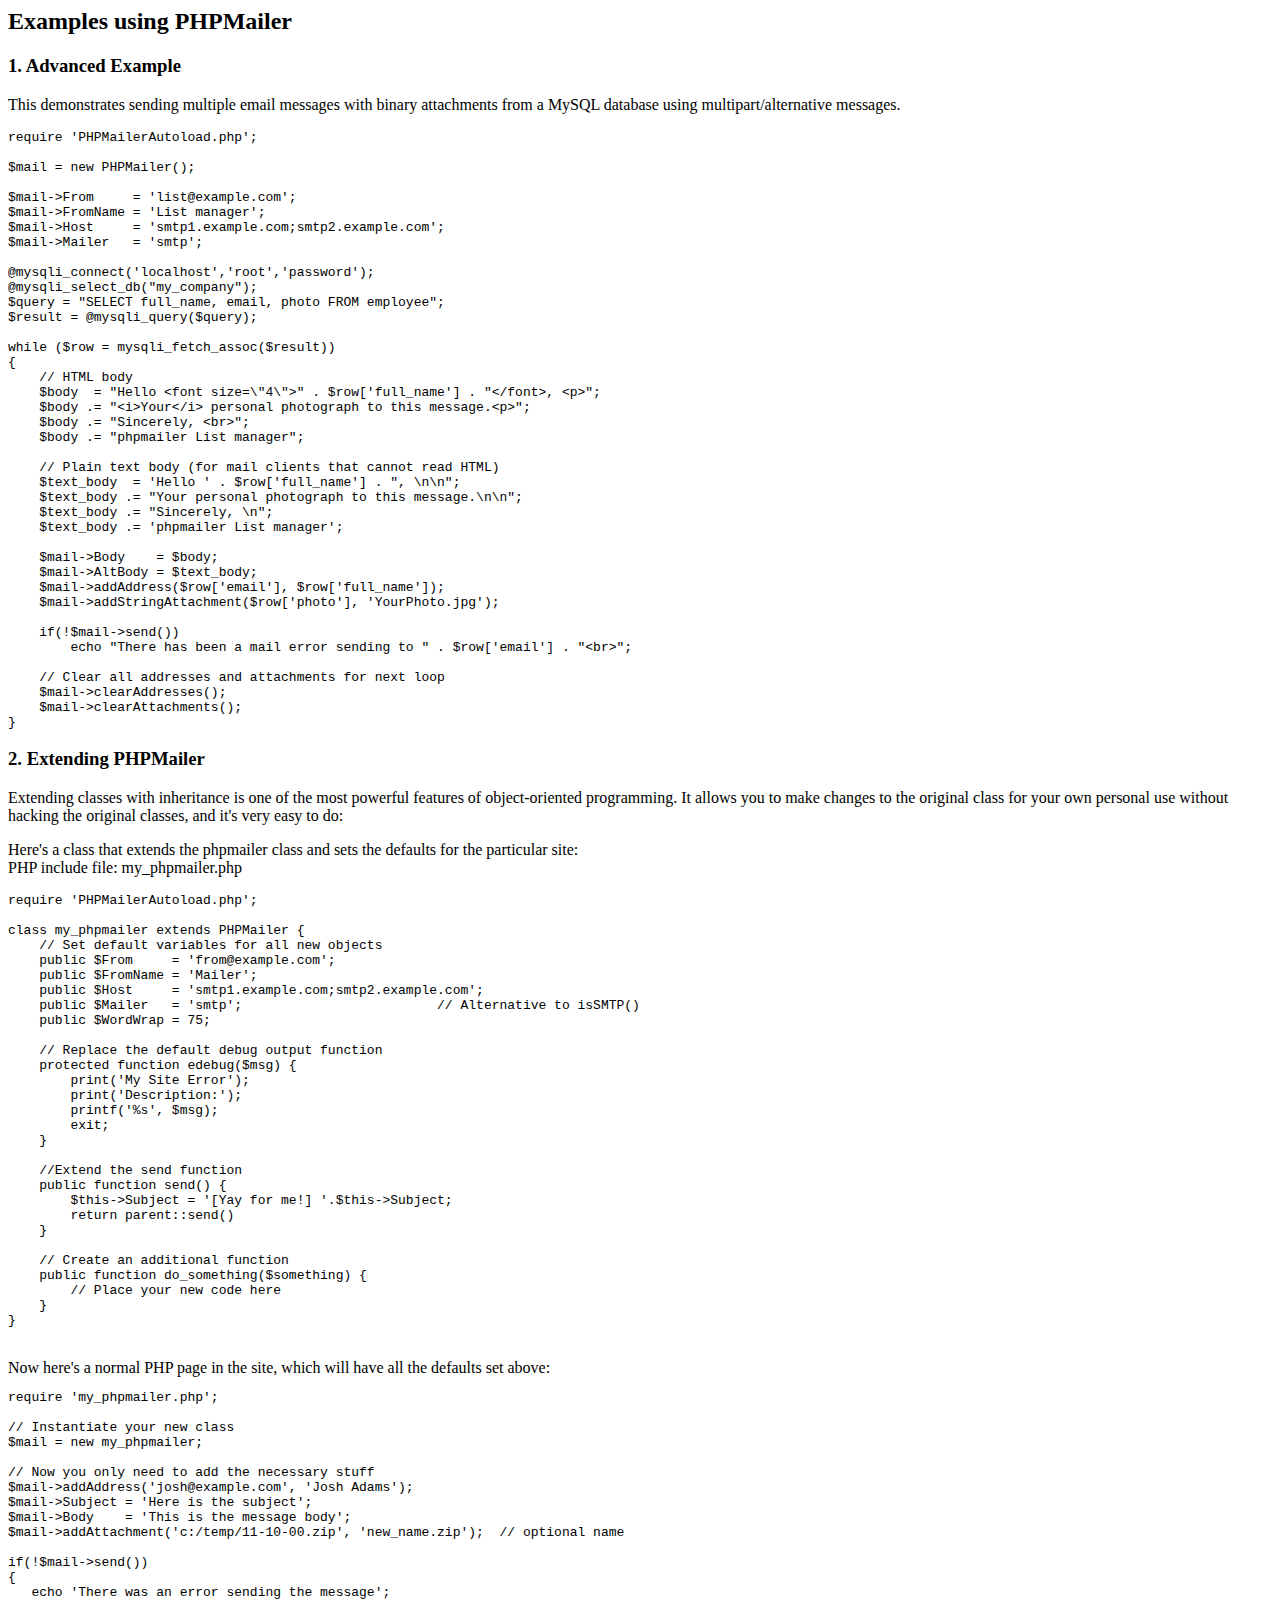
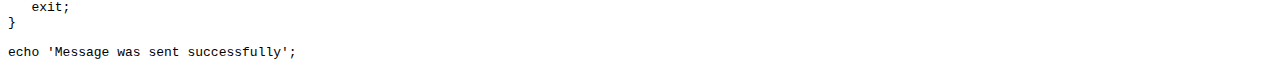
<file: PHPMailer/docs/extending.html>
<html>
<head>
<title>Examples using phpmailer</title>
</head>

<body>

<h2>Examples using PHPMailer</h2>

<h3>1. Advanced Example</h3>
<p>

This demonstrates sending multiple email messages with binary attachments
from a MySQL database using multipart/alternative messages.<p>

<pre>
require 'PHPMailerAutoload.php';

$mail = new PHPMailer();

$mail->From     = 'list@example.com';
$mail->FromName = 'List manager';
$mail->Host     = 'smtp1.example.com;smtp2.example.com';
$mail->Mailer   = 'smtp';

@mysqli_connect('localhost','root','password');
@mysqli_select_db("my_company");
$query = "SELECT full_name, email, photo FROM employee";
$result = @mysqli_query($query);

while ($row = mysqli_fetch_assoc($result))
{
    // HTML body
    $body  = "Hello &lt;font size=\"4\"&gt;" . $row['full_name'] . "&lt;/font&gt;, &lt;p&gt;";
    $body .= "&lt;i&gt;Your&lt;/i&gt; personal photograph to this message.&lt;p&gt;";
    $body .= "Sincerely, &lt;br&gt;";
    $body .= "phpmailer List manager";

    // Plain text body (for mail clients that cannot read HTML)
    $text_body  = 'Hello ' . $row['full_name'] . ", \n\n";
    $text_body .= "Your personal photograph to this message.\n\n";
    $text_body .= "Sincerely, \n";
    $text_body .= 'phpmailer List manager';

    $mail->Body    = $body;
    $mail->AltBody = $text_body;
    $mail->addAddress($row['email'], $row['full_name']);
    $mail->addStringAttachment($row['photo'], 'YourPhoto.jpg');

    if(!$mail->send())
        echo "There has been a mail error sending to " . $row['email'] . "&lt;br&gt;";

    // Clear all addresses and attachments for next loop
    $mail->clearAddresses();
    $mail->clearAttachments();
}
</pre>
<p>

<h3>2. Extending PHPMailer</h3>
<p>

Extending classes with inheritance is one of the most
powerful features of object-oriented programming. It allows you to make changes to the
original class for your own personal use without hacking the original
classes, and it's very easy to do:

<p>
Here's a class that extends the phpmailer class and sets the defaults
for the particular site:<br>
PHP include file: my_phpmailer.php
<p>

<pre>
require 'PHPMailerAutoload.php';

class my_phpmailer extends PHPMailer {
    // Set default variables for all new objects
    public $From     = 'from@example.com';
    public $FromName = 'Mailer';
    public $Host     = 'smtp1.example.com;smtp2.example.com';
    public $Mailer   = 'smtp';                         // Alternative to isSMTP()
    public $WordWrap = 75;

    // Replace the default debug output function
    protected function edebug($msg) {
        print('My Site Error');
        print('Description:');
        printf('%s', $msg);
        exit;
    }

    //Extend the send function
    public function send() {
        $this->Subject = '[Yay for me!] '.$this->Subject;
        return parent::send()
    }

    // Create an additional function
    public function do_something($something) {
        // Place your new code here
    }
}
</pre>
<br>
Now here's a normal PHP page in the site, which will have all the defaults set above:<br>

<pre>
require 'my_phpmailer.php';

// Instantiate your new class
$mail = new my_phpmailer;

// Now you only need to add the necessary stuff
$mail->addAddress('josh@example.com', 'Josh Adams');
$mail->Subject = 'Here is the subject';
$mail->Body    = 'This is the message body';
$mail->addAttachment('c:/temp/11-10-00.zip', 'new_name.zip');  // optional name

if(!$mail->send())
{
   echo 'There was an error sending the message';
   exit;
}

echo 'Message was sent successfully';
</pre>
</body>
</html>
</file>
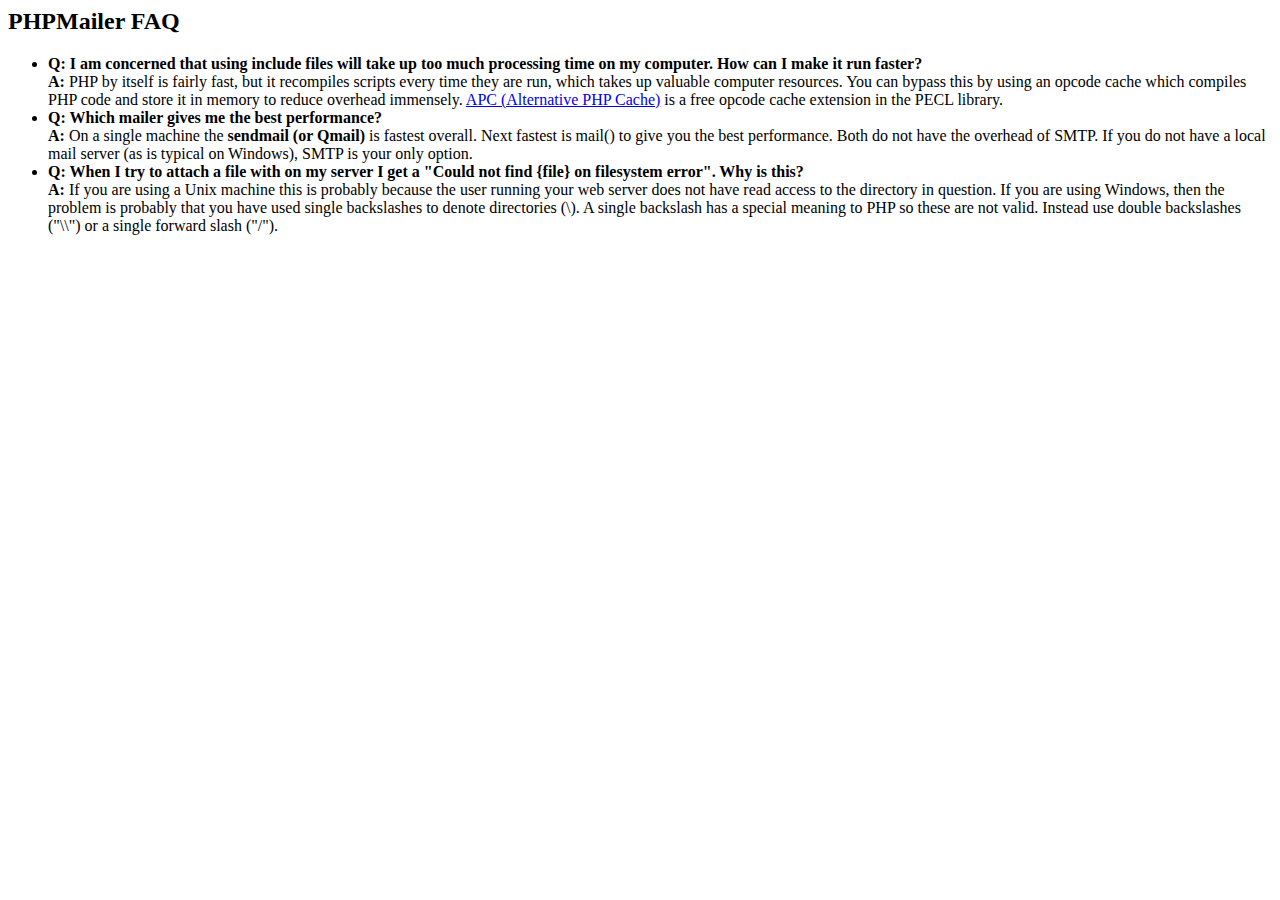
<file: PHPMailer/docs/faq.html>
﻿<html>
<head>
<title>PHPMailer FAQ</title>
</head>
<body>
<h2>PHPMailer FAQ</h2>
<ul>
    <li><strong>Q: I am concerned that using include files will take up too much
    processing time on my computer. How can I make it run faster?</strong><br>
    <strong>A:</strong> PHP by itself is fairly fast, but it recompiles scripts every time they are run, which takes up valuable
    computer resources. You can bypass this by using an opcode cache which compiles
    PHP code and store it in memory to reduce overhead immensely. <a href="http://www.php.net/apc/">APC
    (Alternative PHP Cache)</a> is a free opcode cache extension in the PECL library.</li>
    <li><strong>Q: Which mailer gives me the best performance?</strong><br>
    <strong>A:</strong> On a single machine the <strong>sendmail (or Qmail)</strong> is fastest overall.
    Next fastest is mail() to give you the best performance. Both do not have the overhead of SMTP.
    If you do not have a local mail server (as is typical on Windows), SMTP is your only option.</li>
    <li><strong>Q: When I try to attach a file with on my server I get a
    "Could not find {file} on filesystem error". Why is this?</strong><br>
    <strong>A:</strong> If you are using a Unix machine this is probably because the user
    running your web server does not have read access to the directory in question. If you are using Windows,
    then the problem is probably that you have used single backslashes to denote directories (\).
    A single backslash has a special meaning to PHP so these are not
    valid. Instead use double backslashes ("\\") or a single forward
    slash ("/").</li>
</ul>
</body>
</html>
</file>
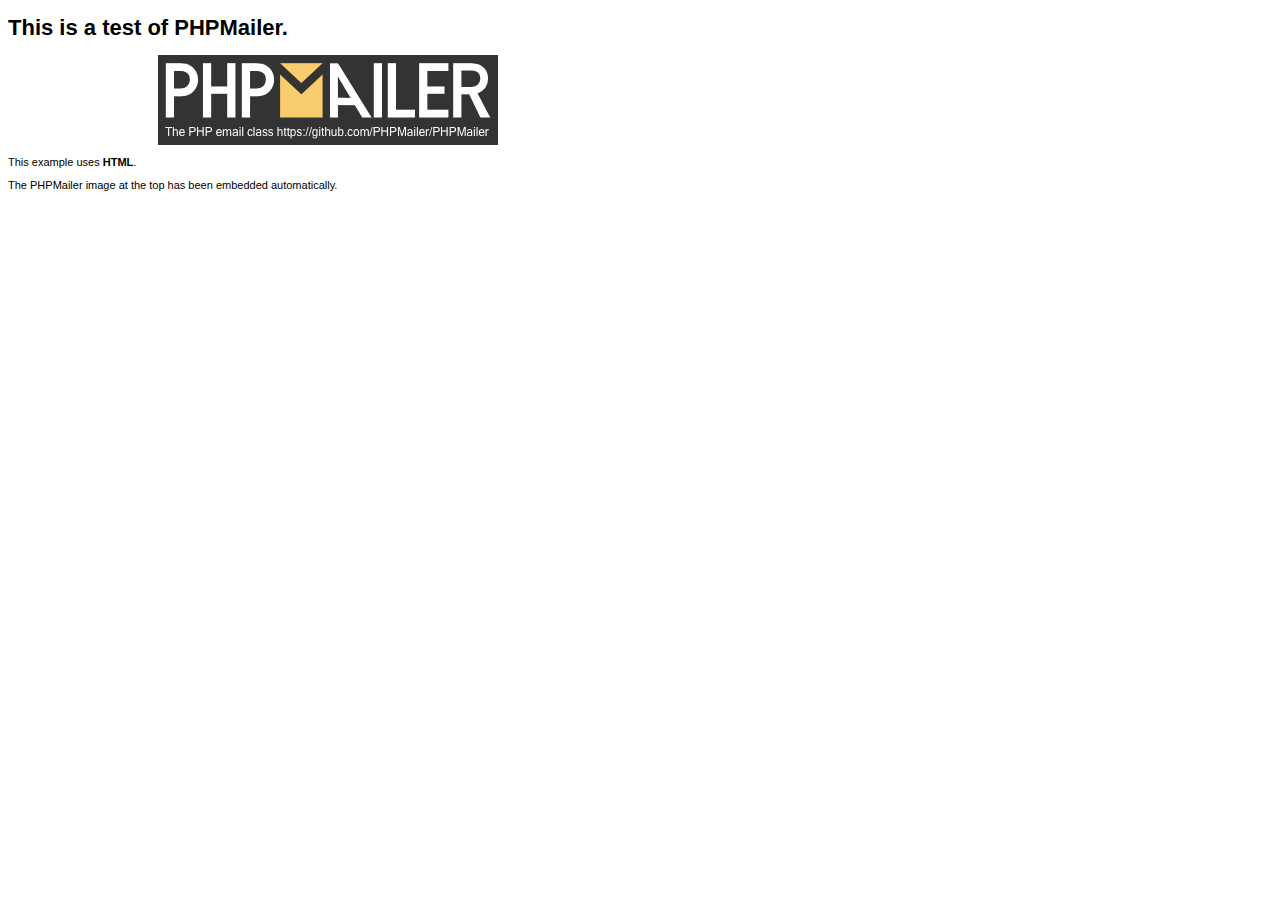
<file: PHPMailer/examples/contents.html>
<!DOCTYPE HTML PUBLIC "-//W3C//DTD HTML 4.01 Transitional//EN" "http://www.w3.org/TR/html4/loose.dtd">
<html>
<head>
  <meta http-equiv="Content-Type" content="text/html; charset=utf-8">
  <title>PHPMailer Test</title>
</head>
<body>
  <div style="width: 640px; font-family: Arial, Helvetica, sans-serif; font-size: 11px;">
    <h1>This is a test of PHPMailer.</h1>
    <div align="center">
      <a href="https://github.com/PHPMailer/PHPMailer/"><img src="images/phpmailer.png" height="90" width="340" alt="PHPMailer rocks"></a>
    </div>
    <p>This example uses <strong>HTML</strong>.</p>
    <p>The PHPMailer image at the top has been embedded automatically.</p>
  </div>
</body>
</html>
</file>
<file: css/style.css>
@charset "UTF-8";
/*! normalize.css v3.0.2 | MIT License | git.io/normalize */
/**
 * 1. Set default font family to sans-serif.
 * 2. Prevent iOS text size adjust after orientation change, without disabling
 *    user zoom.
 */
html {
  font-family: sans-serif;
  /* 1 */
  -ms-text-size-adjust: 100%;
  /* 2 */
  -webkit-text-size-adjust: 100%;
  /* 2 */
}

/**
 * Remove default margin.
 */
body {
  margin: 0;
}

/* HTML5 display definitions
   ========================================================================== */
/**
 * Correct `block` display not defined for any HTML5 element in IE 8/9.
 * Correct `block` display not defined for `details` or `summary` in IE 10/11
 * and Firefox.
 * Correct `block` display not defined for `main` in IE 11.
 */
article,
aside,
details,
figcaption,
figure,
footer,
header,
hgroup,
main,
menu,
nav,
section,
summary {
  display: block;
}

/**
 * 1. Correct `inline-block` display not defined in IE 8/9.
 * 2. Normalize vertical alignment of `progress` in Chrome, Firefox, and Opera.
 */
audio,
canvas,
progress,
video {
  display: inline-block;
  /* 1 */
  vertical-align: baseline;
  /* 2 */
}

/**
 * Prevent modern browsers from displaying `audio` without controls.
 * Remove excess height in iOS 5 devices.
 */
audio:not([controls]) {
  display: none;
  height: 0;
}

/**
 * Address `[hidden]` styling not present in IE 8/9/10.
 * Hide the `template` element in IE 8/9/11, Safari, and Firefox < 22.
 */
[hidden],
template {
  display: none;
}

/* Links
   ========================================================================== */
/**
 * Remove the gray background color from active links in IE 10.
 */
a {
  background-color: transparent;
}

/**
 * Improve readability when focused and also mouse hovered in all browsers.
 */
a:active,
a:hover {
  outline: 0;
}

/* Text-level semantics
   ========================================================================== */
/**
 * Address styling not present in IE 8/9/10/11, Safari, and Chrome.
 */
abbr[title] {
  border-bottom: 1px dotted;
}

/**
 * Address style set to `bolder` in Firefox 4+, Safari, and Chrome.
 */
b,
strong {
  font-weight: bold;
}

/**
 * Address styling not present in Safari and Chrome.
 */
dfn {
  font-style: italic;
}

/**
 * Address variable `h1` font-size and margin within `section` and `article`
 * contexts in Firefox 4+, Safari, and Chrome.
 */
h1 {
  font-size: 2em;
  margin: 0.67em 0;
}

/**
 * Address styling not present in IE 8/9.
 */
mark {
  background: #ff0;
  color: #000;
}

/**
 * Address inconsistent and variable font size in all browsers.
 */
small {
  font-size: 80%;
}

/**
 * Prevent `sub` and `sup` affecting `line-height` in all browsers.
 */
sub,
sup {
  font-size: 75%;
  line-height: 0;
  position: relative;
  vertical-align: baseline;
}

sup {
  top: -0.5em;
}

sub {
  bottom: -0.25em;
}

/* Embedded content
   ========================================================================== */
/**
 * Remove border when inside `a` element in IE 8/9/10.
 */
img {
  border: 0;
}

/**
 * Correct overflow not hidden in IE 9/10/11.
 */
svg:not(:root) {
  overflow: hidden;
}

/* Grouping content
   ========================================================================== */
/**
 * Address margin not present in IE 8/9 and Safari.
 */
figure {
  margin: 1em 40px;
}

/**
 * Address differences between Firefox and other browsers.
 */
hr {
  -moz-box-sizing: content-box;
  box-sizing: content-box;
  height: 0;
}

/**
 * Contain overflow in all browsers.
 */
pre {
  overflow: auto;
}

/**
 * Address odd `em`-unit font size rendering in all browsers.
 */
code,
kbd,
pre,
samp {
  font-family: monospace, monospace;
  font-size: 1em;
}

/* Forms
   ========================================================================== */
/**
 * Known limitation: by default, Chrome and Safari on OS X allow very limited
 * styling of `select`, unless a `border` property is set.
 */
/**
 * 1. Correct color not being inherited.
 *    Known issue: affects color of disabled elements.
 * 2. Correct font properties not being inherited.
 * 3. Address margins set differently in Firefox 4+, Safari, and Chrome.
 */
button,
input,
optgroup,
select,
textarea {
  color: inherit;
  /* 1 */
  font: inherit;
  /* 2 */
  margin: 0;
  /* 3 */
}

/**
 * Address `overflow` set to `hidden` in IE 8/9/10/11.
 */
button {
  overflow: visible;
}

/**
 * Address inconsistent `text-transform` inheritance for `button` and `select`.
 * All other form control elements do not inherit `text-transform` values.
 * Correct `button` style inheritance in Firefox, IE 8/9/10/11, and Opera.
 * Correct `select` style inheritance in Firefox.
 */
button,
select {
  text-transform: none;
}

/**
 * 1. Avoid the WebKit bug in Android 4.0.* where (2) destroys native `audio`
 *    and `video` controls.
 * 2. Correct inability to style clickable `input` types in iOS.
 * 3. Improve usability and consistency of cursor style between image-type
 *    `input` and others.
 */
button,
html input[type="button"],
input[type="reset"],
input[type="submit"] {
  -webkit-appearance: button;
  /* 2 */
  cursor: pointer;
  /* 3 */
}

/**
 * Re-set default cursor for disabled elements.
 */
button[disabled],
html input[disabled] {
  cursor: default;
}

/**
 * Remove inner padding and border in Firefox 4+.
 */
button::-moz-focus-inner,
input::-moz-focus-inner {
  border: 0;
  padding: 0;
}

/**
 * Address Firefox 4+ setting `line-height` on `input` using `!important` in
 * the UA stylesheet.
 */
input {
  line-height: normal;
}

/**
 * It's recommended that you don't attempt to style these elements.
 * Firefox's implementation doesn't respect box-sizing, padding, or width.
 *
 * 1. Address box sizing set to `content-box` in IE 8/9/10.
 * 2. Remove excess padding in IE 8/9/10.
 */
input[type="checkbox"],
input[type="radio"] {
  box-sizing: border-box;
  /* 1 */
  padding: 0;
  /* 2 */
}

/**
 * Fix the cursor style for Chrome's increment/decrement buttons. For certain
 * `font-size` values of the `input`, it causes the cursor style of the
 * decrement button to change from `default` to `text`.
 */
input[type="number"]::-webkit-inner-spin-button,
input[type="number"]::-webkit-outer-spin-button {
  height: auto;
}

/**
 * 1. Address `appearance` set to `searchfield` in Safari and Chrome.
 * 2. Address `box-sizing` set to `border-box` in Safari and Chrome
 *    (include `-moz` to future-proof).
 */
input[type="search"] {
  -webkit-appearance: textfield;
  /* 1 */
  -moz-box-sizing: content-box;
  -webkit-box-sizing: content-box;
  /* 2 */
  box-sizing: content-box;
}

/**
 * Remove inner padding and search cancel button in Safari and Chrome on OS X.
 * Safari (but not Chrome) clips the cancel button when the search input has
 * padding (and `textfield` appearance).
 */
input[type="search"]::-webkit-search-cancel-button,
input[type="search"]::-webkit-search-decoration {
  -webkit-appearance: none;
}

/**
 * Define consistent border, margin, and padding.
 */
fieldset {
  border: 1px solid #c0c0c0;
  margin: 0 2px;
  padding: 0.35em 0.625em 0.75em;
}

/**
 * 1. Correct `color` not being inherited in IE 8/9/10/11.
 * 2. Remove padding so people aren't caught out if they zero out fieldsets.
 */
legend {
  border: 0;
  /* 1 */
  padding: 0;
  /* 2 */
}

/**
 * Remove default vertical scrollbar in IE 8/9/10/11.
 */
textarea {
  overflow: auto;
}

/**
 * Don't inherit the `font-weight` (applied by a rule above).
 * NOTE: the default cannot safely be changed in Chrome and Safari on OS X.
 */
optgroup {
  font-weight: bold;
}

/* Tables
   ========================================================================== */
/**
 * Remove most spacing between table cells.
 */
table {
  border-collapse: collapse;
  border-spacing: 0;
}

td,
th {
  padding: 0;
}

/* ==========================================================================
   Reset
   ========================================================================== */
/**
 * Remove anchor text-decoration
 */
a {
  text-decoration: none;
}

/**
 * Remove list-style
 */
ol, ul {
  list-style: none;
}

html, body, div, span, iframe, h1, h2, h3, h4, h5, h6, p, blockquote, a, em, img, dl, dt, dd, ol, ul, li, fieldset, form, label, legend, article, footer, header, nav, section, main {
  margin: 0;
  padding: 0;
  border: 0;
  vertical-align: baseline;
}

h1, h2, h3, h4, h5, h6, p, a, ul {
  font-size: 1em;
  font-weight: normal;
}

*, *:before, *:after {
  -webkit-box-sizing: border-box;
  -moz-box-sizing: border-box;
  box-sizing: border-box;
}

.container {
  width: 960px;
  margin: 0 auto;
  padding: 0px;
  position: relative;
}

.container:after, .container:before {
  content: " ";
  display: table;
}

.container:after {
  clear: both;
}

.grid-1, .grid-2, .grid-3, .grid-4, .grid-5, .grid-6, .grid-7, .grid-8, .grid-9, .grid-10, .grid-11, .grid-12, .grid-13, .grid-14, .grid-15, .grid-16, .grid-1-3 {
  float: left;
  margin-left: 10px;
  margin-right: 10px;
}

.grid-1 {
  width: 40px;
}

.grid-2 {
  width: 100px;
}

.grid-3 {
  width: 160px;
}

.grid-4 {
  width: 220px;
}

.grid-5 {
  width: 280px;
}

.grid-6 {
  width: 340px;
}

.grid-7 {
  width: 400px;
}

.grid-8 {
  width: 460px;
}

.grid-9 {
  width: 520px;
}

.grid-10 {
  width: 580px;
}

.grid-11 {
  width: 640px;
}

.grid-12 {
  width: 700px;
}

.grid-13 {
  width: 760px;
}

.grid-14 {
  width: 820px;
}

.grid-15 {
  width: 880px;
}

.grid-16 {
  width: 940px;
}

.grid-1-3 {
  width: 300px;
}

@media only screen and (min-width: 768px) and (max-width: 959px) {
  .container {
    width: 768px;
  }
  .grid-1 {
    width: 28px;
  }
  .grid-2 {
    width: 76px;
  }
  .grid-3 {
    width: 124px;
  }
  .grid-4 {
    width: 172px;
  }
  .grid-5 {
    width: 220px;
  }
  .grid-6 {
    width: 268px;
  }
  .grid-7 {
    width: 316px;
  }
  .grid-8 {
    width: 364px;
  }
  .grid-9 {
    width: 412px;
  }
  .grid-10 {
    width: 460px;
  }
  .grid-11 {
    width: 508px;
  }
  .grid-12 {
    width: 556px;
  }
  .grid-13 {
    width: 604px;
  }
  .grid-14 {
    width: 652px;
  }
  .grid-15 {
    width: 700px;
  }
  .grid-16 {
    width: 748px;
  }
  .grid-1-3 {
    width: 236px;
  }
}

@media only screen and (max-width: 767px) {
  .grid-1, .grid-2, .grid-3, .grid-4, .grid-5, .grid-6, .grid-7, .grid-8, .grid-9, .grid-10, .grid-11, .grid-12, .grid-13, .grid-14, .grid-15, .grid-16, .grid-1-3 {
    width: 300px;
    margin: 0 0 20px 0;
    float: none;
  }
  .container {
    width: 300px;
  }
}

/* Estilos gerais */
body {
  font-family: Arial, Helvetica, sans-serif;
}

p {
  font-family: Georgia, 'Times New Roman', Times, serif;
  font-size: 14px;
  line-height: 20px;
}

img {
  display: block;
  max-width: 100%;
}

.formphp label.nao-aparece, .formphp input.nao-aparece {
  display: none !important;
}

#form-erro span, #form-send span {
  margin-bottom: 10px;
  display: block;
  font-size: 18px;
  line-height: 25px;
}

#form-send {
  color: #31aa39;
}

#form-erro {
  color: #f64540;
}

.subtitulo {
  color: #000;
  text-transform: uppercase;
  text-align: center;
  margin-bottom: 40px;
  letter-spacing: .1em;
  font-weight: bold;
  font-size: 24px;
  line-height: 30px;
}

.subtitulo::after {
  content: "";
  display: block;
  width: 60px;
  height: 3px;
  background: #000;
  margin: 8px auto;
}

.subtitulo-interno {
  font-weight: bold;
  letter-spacing: .1em;
  color: #000;
  text-transform: uppercase;
  margin-bottom: 20px;
  font-size: 24px;
  line-height: 30px;
}

.subtitulo-interno::after {
  content: "";
  display: block;
  width: 60px;
  height: 3px;
  background: #000;
  margin: 8px 0;
}

.btn {
  border: 3px solid #fec63e;
  padding: 10px 30px;
  color: #fec63e;
  text-transform: uppercase;
  letter-spacing: .1em;
  font-weight: bold;
  font-size: 14px;
  line-height: 20px;
  transition: all .5s ease;
}

.btn:hover {
  color: #fff;
  border-color: #fff;
}

.btn.btn-preto:hover {
  color: #000;
  border-color: #000;
}

/* Header */
.header {
  position: fixed;
  top: 0;
  width: 100%;
  background: #fec63e;
  padding: 15px 0;
  z-index: 10;
}

@media only screen and (max-width: 767px) {
  .header {
    position: relative;
    padding-bottom: 0;
  }
}

@media only screen and (max-width: 767px) {
  .header img {
    margin: 0 auto 10px auto;
  }
}

.header_menu {
  text-align: right;
}

@media only screen and (max-width: 767px) {
  .header_menu {
    text-align: center;
  }
}

.header_menu ul li {
  display: inline-block;
  margin-left: 25px;
  margin-top: 20px;
}

@media only screen and (max-width: 767px) {
  .header_menu ul li {
    margin: 5px;
  }
}

.header_menu ul li a {
  color: #000;
  font-weight: bold;
  text-transform: uppercase;
  letter-spacing: .1em;
  padding: 10px 0;
  font-size: 14px;
  line-height: 20px;
  transition: all .3s ease;
}

@media only screen and (max-width: 767px) {
  .header_menu ul li a {
    border: 4px solid #000;
    width: 136px;
    display: block;
    float: left;
  }
}

.header_menu ul li a:hover {
  color: #fff;
}

@media only screen and (max-width: 767px) {
  .header_menu ul li a:hover {
    border-color: #fff;
  }
}

.header_menu ul li a.menu_ativo {
  color: #fff;
}

@media only screen and (max-width: 767px) {
  .header_menu ul li a.menu_ativo {
    border-color: #fff;
  }
}

/* Introdução */
.introducao {
  width: 100%;
  height: 380px;
  background: url("../img/bg.jpg") no-repeat center;
  background-size: cover;
  margin-top: 92px;
  text-align: center;
  padding-top: 80px;
}

@media only screen and (max-width: 767px) {
  .introducao {
    margin-top: 0;
    padding-top: 40px;
    background: url("../img/bg-mobile.jpg") no-repeat center;
    background-size: cover;
  }
}

.introducao h1 {
  color: #fff;
  font-weight: bold;
  text-transform: uppercase;
  font-size: 48px;
}

@media only screen and (max-width: 767px) {
  .introducao h1 {
    font-size: 36px;
  }
}

.quote-externo {
  max-width: 320px;
  margin: 0 auto 40px auto;
  color: #fff;
}

.quote-externo p {
  font-style: italic;
}

.quote-externo p::before, .quote-externo p::after {
  content: "";
  display: block;
  width: 60px;
  height: 3px;
  background: #fff;
  margin: 14px auto 10px auto;
}

.quote-externo cite {
  font-style: normal;
  font-weight: bold;
  letter-spacing: .1em;
  font-size: 14px;
  line-height: 20px;
}

/* Introdução Interna */
.introducao-interna {
  width: 100%;
  margin-top: 92px;
  height: 160px;
  text-align: center;
  color: #fff;
  padding-top: 30px;
}

@media only screen and (max-width: 767px) {
  .introducao-interna {
    margin-top: 0;
  }
}

.introducao-interna h1 {
  font-weight: bold;
  text-transform: uppercase;
  font-size: 36px;
}

.introducao-interna h1::after {
  content: "";
  display: block;
  width: 60px;
  height: 3px;
  background: #fff;
  margin: 6px auto 10px auto;
}

/* Produtos */
.produtos {
  padding: 60px 0;
}

.produtos_lista li {
  background: #fec63e;
  text-align: center;
}

.produtos_lista li h3 {
  font-weight: bold;
  text-transform: uppercase;
  letter-spacing: .1em;
  margin-top: 20px;
  font-size: 18px;
  line-height: 25px;
}

.produtos_lista li h3::after {
  content: "";
  display: block;
  width: 60px;
  height: 3px;
  background: #000;
  margin: 2px auto;
}

.produtos_lista li p {
  padding: 10px 20px 20px 20px;
}

.produtos_icone {
  background: #000;
  padding: 20px;
}

.produtos_icone img {
  margin: 0 auto;
}

.call {
  text-align: center;
  padding-top: 40px;
  clear: both;
}

@media only screen and (max-width: 767px) {
  .call {
    padding-top: 10px;
  }
}

.call p {
  margin-bottom: 20px;
}

/* Portfólio */
.portfolio {
  width: 100%;
  background: #000;
  padding: 40px 0;
}

.portfolio .subtitulo {
  color: #fec63e;
}

.portfolio .subtitulo::after {
  background: #fec63e;
}

.portfolio_lista div:last-of-type {
  margin-top: 20px;
}

.portfolio .call p {
  color: #fff;
}

/* Qualidade */
.qualidade {
  padding: 60px 0;
}

.qualidade::after {
  content: "";
  width: 634px;
  height: 83px;
  display: block;
  background: url("../img/linhas.png") no-repeat center;
  position: absolute;
  top: 209px;
  right: 162px;
  z-index: -1;
}

@media only screen and (min-width: 768px) and (max-width: 959px) {
  .qualidade::after {
    right: 66px;
  }
}

@media only screen and (max-width: 767px) {
  .qualidade::after {
    display: none;
  }
}

.qualidade img {
  margin: 0 auto;
}

.qualidade_lista {
  padding-top: 20px;
  overflow: auto;
  /* clear-fix */
}

.qualidade_lista li {
  text-align: center;
  padding: 0 40px;
}

@media only screen and (min-width: 768px) and (max-width: 959px) {
  .qualidade_lista li {
    padding: 0 10px;
  }
}

.qualidade_lista li h3 {
  font-weight: bold;
  text-transform: uppercase;
  letter-spacing: .1em;
  margin-top: 20px;
  font-size: 18px;
  line-height: 25px;
}

.qualidade_lista li h3::after {
  content: "";
  display: block;
  width: 60px;
  height: 3px;
  background: #000;
  margin: 6px auto;
}

/* Quebra */
.quebra {
  width: 100%;
  height: 220px;
  background: url("../img/bg-footer.jpg") no-repeat center;
  background-size: cover;
  text-align: center;
  padding-top: 40px;
}

.quebra .quote-externo {
  max-width: 400px;
}

/* Footer */
.footer {
  width: 100%;
  background: #000;
  color: #fff;
  padding: 20px;
}

@media only screen and (max-width: 767px) {
  .footer {
    text-align: center;
  }
}

.footer h3 {
  color: #fec63e;
  text-transform: uppercase;
  letter-spacing: .1em;
  font-weight: bold;
  font-size: 18px;
  line-height: 25px;
}

.footer h3::after {
  content: "";
  display: block;
  width: 60px;
  height: 3px;
  background: #fec63e;
  margin: 6px 0 12px 0;
}

@media only screen and (max-width: 767px) {
  .footer h3::after {
    margin: 6px auto 12px auto;
  }
}

.footer_historia {
  padding-right: 40px;
}

@media only screen and (max-width: 767px) {
  .footer_historia {
    padding-right: 0;
  }
}

.footer_contato ul li {
  font-family: Georgia, 'Times New Roman', Times, serif;
  font-size: 14px;
  line-height: 20px;
}

.footer_redes ul li {
  display: inline-block;
  margin-right: 10px;
}

.footer_redes ul li a {
  border: 3px solid #fec63e;
  display: block;
  padding: 10px;
  transition: all .5s ease;
}

@media only screen and (min-width: 768px) and (max-width: 959px) {
  .footer_redes ul li a {
    padding: 6px;
  }
}

@media only screen and (min-width: 768px) and (max-width: 959px) {
  .footer_redes ul li a img {
    width: 26px;
    height: 26px;
  }
}

.footer_redes ul li a:hover {
  border-color: #fff;
}

@media only screen and (min-width: 768px) and (max-width: 959px) {
  .footer, .copy {
    padding: 20px 5px;
  }
}

.copy {
  width: 100%;
  background: #fec63e;
  padding: 20px 0;
}

@media only screen and (max-width: 767px) {
  .copy {
    text-align: center;
  }
}

/* Animações */
.js .introducao h1, .js .introducao blockquote, .js .introducao .btn, .js .animar, .js .animar-interno, .js .introducao-interna h1, .js .introducao-interna p {
  opacity: 0;
}

.animated {
  -webkit-animation-duration: 1s;
  animation-duration: 1s;
  -webkit-animation-fill-mode: both;
  animation-fill-mode: both;
}

@-webkit-keyframes fadeInDown {
  0% {
    opacity: 0;
    -webkit-transform: translate3d(0, -20px, 0);
    transform: translate3d(0, -20px, 0);
  }
  100% {
    opacity: 1;
    -webkit-transform: translate3d(0, 0, 0);
    transform: translate3d(0, 0, 0);
  }
}

@keyframes fadeInDown {
  0% {
    opacity: 0;
    -webkit-transform: translate3d(0, -20px, 0);
    transform: translate3d(0, -20px, 0);
  }
  100% {
    opacity: 1;
    -webkit-transform: translate3d(0, 0, 0);
    transform: translate3d(0, 0, 0);
  }
}

.fadeInDown {
  -webkit-animation-name: fadeInDown;
  animation-name: fadeInDown;
}

.interna_sobre {
  background: url("../img/bg-sobre.jpg") no-repeat center;
  background-size: cover;
}

.missao_sobre {
  padding-top: 60px;
}

.missao_sobre p {
  margin-bottom: 1em;
  padding-right: 60px;
  font-size: 18px;
  line-height: 25px;
}

@media only screen and (max-width: 767px) {
  .missao_sobre p {
    padding-right: 0px;
    font-size: 14px;
    line-height: 20px;
  }
}

.missao_sobre ul li {
  font-family: Georgia, 'Times New Roman', Times, serif;
  font-size: 18px;
  line-height: 25px;
  line-height: 30px;
}

@media only screen and (max-width: 767px) {
  .missao_sobre ul li {
    font-size: 14px;
    line-height: 20px;
  }
}

.foto-equipe {
  padding-top: 20px;
}

.interna_produtos {
  background: url("../img/bg-produtos.jpg") no-repeat center;
  background-size: cover;
}

.produto_item {
  padding-top: 60px;
}

.produto_item h2 {
  color: #fff;
  text-transform: uppercase;
  letter-spacing: .1em;
  font-weight: bold;
  position: relative;
  top: -180px;
  text-align: center;
  margin-bottom: -56px;
  font-size: 36px;
}

@media only screen and (min-width: 768px) and (max-width: 959px) {
  .produto_item h2 {
    top: -150px;
    margin-bottom: -56px;
  }
}

@media only screen and (max-width: 767px) {
  .produto_item h2 {
    top: -100px;
    margin-bottom: -68px;
  }
}

.produto_item h2::after, .produto_item h2::before {
  content: "";
  display: block;
  width: 60px;
  height: 3px;
  background: #fff;
  margin: 6px auto 8px auto;
}

.produto_icone {
  background: #000;
  padding: 70px 0;
}

@media only screen and (min-width: 768px) and (max-width: 959px) {
  .produto_icone {
    padding: 41px 0;
  }
}

@media only screen and (max-width: 767px) {
  .produto_icone {
    padding: 41px 0;
  }
}

.produto_icone img {
  margin: 0 auto;
}

.produto_info {
  background: #000;
}

.produto_info p {
  color: #fff;
  height: 180px;
  padding: 30px 40px;
  font-size: 18px;
  line-height: 25px;
}

@media only screen and (min-width: 768px) and (max-width: 959px) {
  .produto_info p {
    padding: 20px 30px;
    height: 122px;
    font-size: 14px;
    line-height: 20px;
  }
}

@media only screen and (max-width: 767px) {
  .produto_info p {
    padding: 20px 30px;
    height: auto;
    font-size: 14px;
    line-height: 20px;
  }
}

.produto_info ul li {
  background: #fec63e;
  text-transform: uppercase;
  font-weight: bold;
  float: left;
  width: 229px;
  height: 49px;
  text-align: center;
  padding-top: 16px;
  font-size: 18px;
  line-height: 25px;
  line-height: 20px;
}

@media only screen and (min-width: 768px) and (max-width: 959px) {
  .produto_info ul li {
    width: 181px;
  }
}

@media only screen and (max-width: 767px) {
  .produto_info ul li {
    width: 149px;
    padding-top: 14px;
    font-size: 14px;
    line-height: 20px;
  }
}

.produto_info ul li:nth-child(1), .produto_info ul li:nth-child(2) {
  margin-bottom: 2px;
}

.produto_info ul li:nth-child(even) {
  margin-left: 2px;
}

/* Orçamento */
.orcamento {
  background: #000;
  width: 100%;
  margin-top: 60px;
  padding: 40px 0;
}

.orcamento h2 {
  color: #fec63e;
}

.orcamento h2::after {
  background: #fec63e;
}

.form {
  padding-right: 60px;
}

.form label {
  display: block;
  color: #fff;
  margin-bottom: 4px;
  font-family: Georgia, 'Times New Roman', Times, serif;
  font-size: 18px;
  line-height: 25px;
}

.form input {
  display: block;
  width: 100%;
  border: 4px solid #fec63e;
  background: none;
  color: #fff;
  padding: 7px 10px;
  outline: none;
  margin-bottom: 10px;
  font-family: Georgia, 'Times New Roman', Times, serif;
  font-size: 14px;
  line-height: 20px;
}

.form textarea {
  display: block;
  width: 100%;
  height: 120px;
  border: 4px solid #fec63e;
  background: none;
  color: #fff;
  padding: 7px 10px;
  outline: none;
  margin-bottom: 20px;
  resize: none;
  font-family: Georgia, 'Times New Roman', Times, serif;
  font-size: 14px;
  line-height: 20px;
}

.form button {
  background: none;
  padding: 7px 40px;
}

.orcamento_dados {
  color: #fff;
}

.orcamento_dados h3 {
  text-transform: uppercase;
  font-weight: bold;
  color: #fec63e;
  font-size: 18px;
  line-height: 25px;
}

.orcamento_dados span {
  display: block;
  font-family: Georgia, 'Times New Roman', Times, serif;
  font-size: 18px;
  line-height: 25px;
  line-height: 30px;
}

.orcamento_dados span:nth-of-type(2) {
  margin-bottom: 40px;
}

.orcamento_dados ul {
  padding-right: 60px;
}

@media only screen and (max-width: 767px) {
  .orcamento_dados ul {
    padding-right: 0;
  }
}

.orcamento_dados ul li {
  padding: 10px 15px;
  font-family: Georgia, 'Times New Roman', Times, serif;
  font-size: 14px;
  line-height: 20px;
}

.orcamento_dados ul li:nth-child(odd) {
  background: #1d1d1d;
}

.orcamento_dados p {
  margin: 8px 0;
}

.interna_portfolio {
  background: url("../img/bg-portfolio.jpg") no-repeat center;
  background-size: cover;
}

.quote_clientes {
  padding: 60px 0;
  max-width: 460px;
  margin: 0 auto;
}

.quote_clientes p {
  text-align: center;
  font-style: italic;
  margin-bottom: 20px;
  font-family: Georgia, 'Times New Roman', Times, serif;
  font-size: 18px;
  line-height: 25px;
}

.quote_clientes cite {
  font-weight: bold;
  float: right;
  font-style: normal;
  font-size: 18px;
  line-height: 25px;
}

/* Plugin de slide */
.rslides, .rslides_portfolio {
  position: relative;
  list-style: none;
  overflow: hidden;
  width: 100%;
  padding: 0;
  margin: 0;
}

.rslides li, .rslides_portfolio li {
  /* -webkit-backface-visibility: hidden; */
  position: absolute;
  display: none;
  width: 100%;
  left: 0;
  top: 0;
}

.rslides li:first-child, .rslides_portfolio li:first-child {
  position: relative;
  display: block;
  float: left;
}

.rslides img, .rslides_portfolio img {
  display: block;
  height: auto;
  /* float: left; */
  width: 100%;
  border: 0;
}

.rslides_tabs {
  text-align: center;
  margin-top: 14px;
}

.rslides_tabs li {
  display: inline;
  margin: 0 5px;
}

.rslides_tabs li a {
  display: inline-block;
  width: 12px;
  height: 12px;
  background: #1d1d1d;
  color: #1d1d1d;
  border-radius: 12px;
  overflow: hidden;
  text-indent: -200px;
}

.rslides_tabs li.rslides_here a, .rslides_tabs li a:hover {
  background: #fec63e;
  color: #fec63e;
}

.interna_contato {
  background: url("../img/bg-contato.jpg") no-repeat center;
  background-size: cover;
}

/* Orçamento */
.contato {
  padding: 40px 0;
}

.contato_form {
  padding-right: 60px;
}

@media only screen and (max-width: 767px) {
  .contato_form {
    padding-right: 0;
    margin-bottom: 40px;
  }
}

.contato_form label {
  display: block;
  color: #000;
  margin-bottom: 4px;
  font-family: Georgia, 'Times New Roman', Times, serif;
  font-size: 18px;
  line-height: 25px;
}

.contato_form input {
  display: block;
  width: 100%;
  border: 4px solid #fec63e;
  background: none;
  color: #000;
  padding: 7px 10px;
  outline: none;
  margin-bottom: 10px;
  font-family: Georgia, 'Times New Roman', Times, serif;
  font-size: 14px;
  line-height: 20px;
}

.contato_form textarea {
  display: block;
  width: 100%;
  height: 120px;
  border: 4px solid #fec63e;
  background: none;
  color: #000;
  padding: 7px 10px;
  outline: none;
  margin-bottom: 20px;
  resize: none;
  font-family: Georgia, 'Times New Roman', Times, serif;
  font-size: 14px;
  line-height: 20px;
}

.contato_form button {
  background: none;
  padding: 7px 40px;
}

.contato_dados h3 {
  text-transform: uppercase;
  font-weight: bold;
  color: #fec63e;
  font-size: 18px;
  line-height: 25px;
}

.contato_dados span {
  display: block;
  font-family: Georgia, 'Times New Roman', Times, serif;
  font-size: 18px;
  line-height: 25px;
  line-height: 30px;
}

.contato_dados span:nth-of-type(even) {
  margin-bottom: 30px;
}

.contato_dados ul li {
  padding: 10px 0;
  font-family: Georgia, 'Times New Roman', Times, serif;
  font-size: 14px;
  line-height: 20px;
}

.contato_dados p {
  margin: 8px 0;
}

.contato_dados ul {
  margin-top: 10px;
}

.contato_dados ul li {
  display: inline-block;
  margin-right: 10px;
}

.contato_dados ul li a {
  border: 3px solid #fec63e;
  display: block;
  padding: 10px;
  transition: all .5s ease;
}

.contato_dados ul li a:hover {
  border-color: #000;
}

.contato_mapa {
  margin-bottom: 60px;
}
</file>
